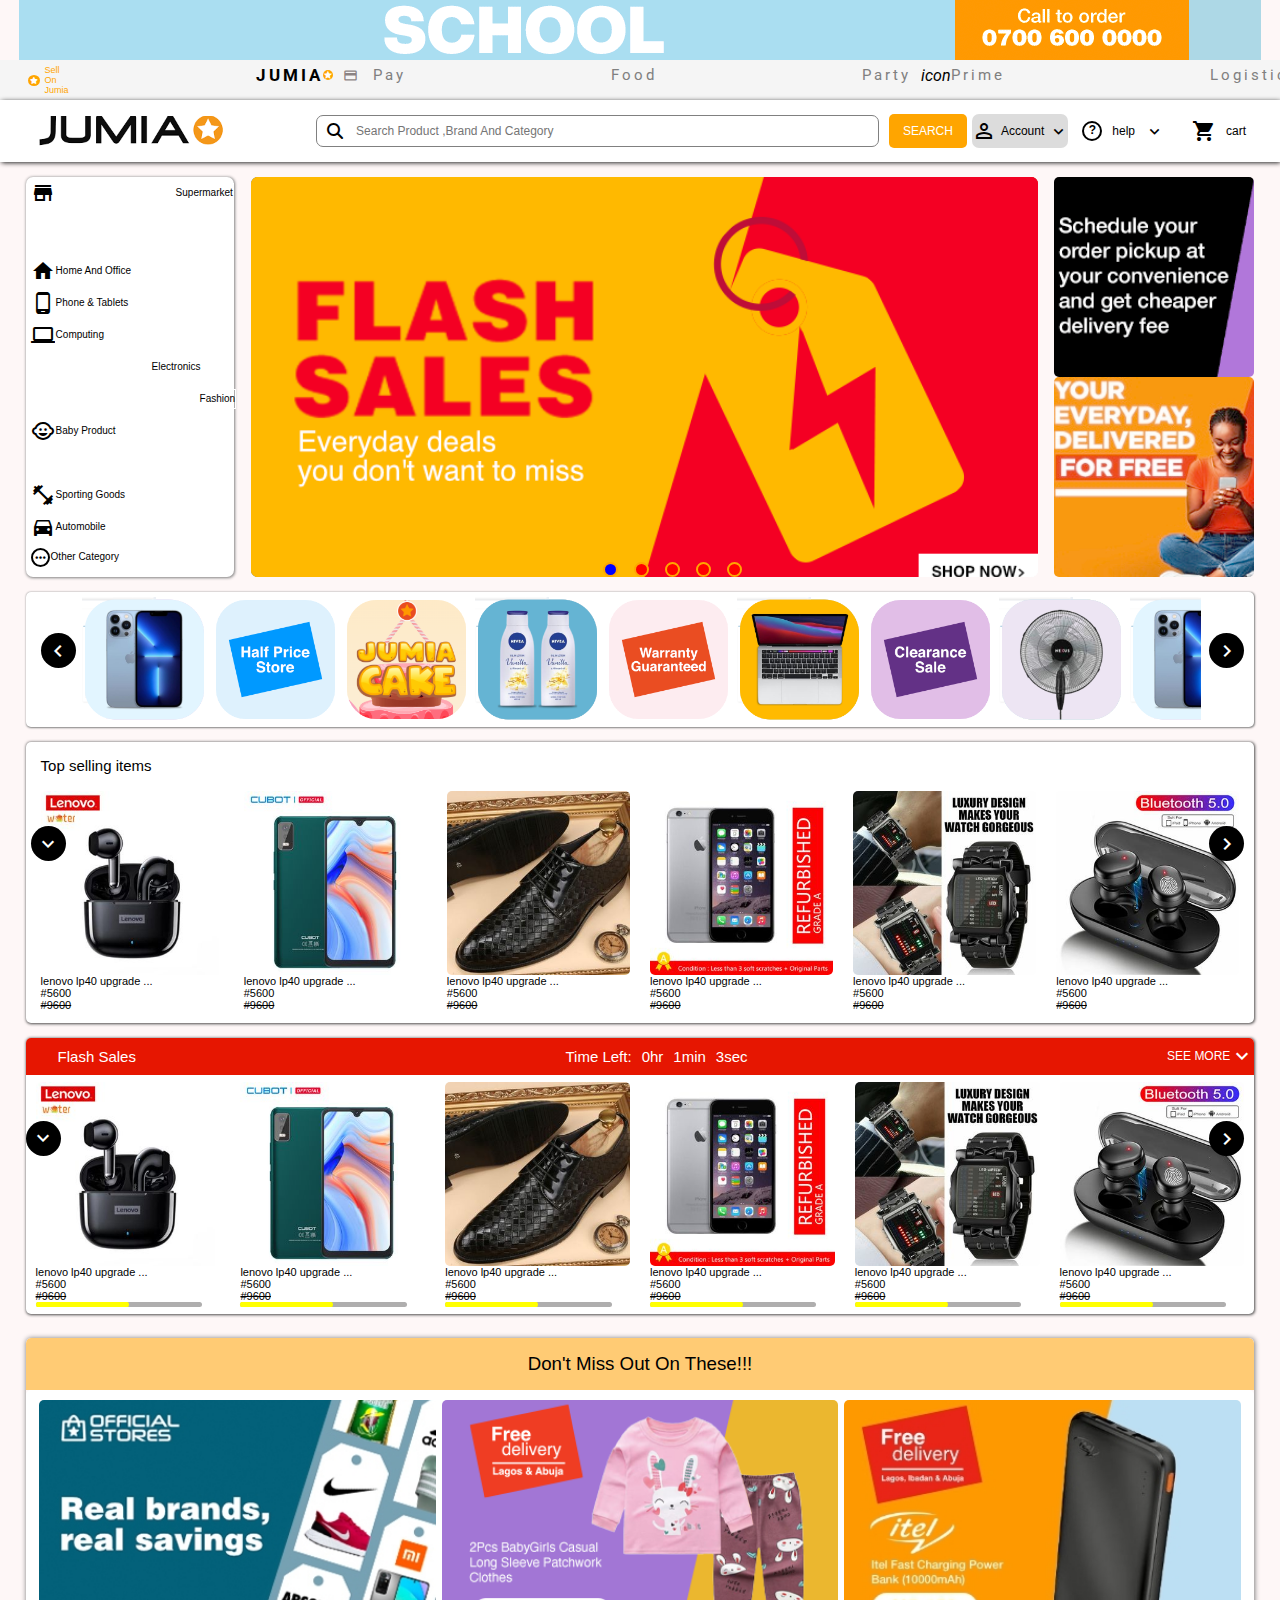
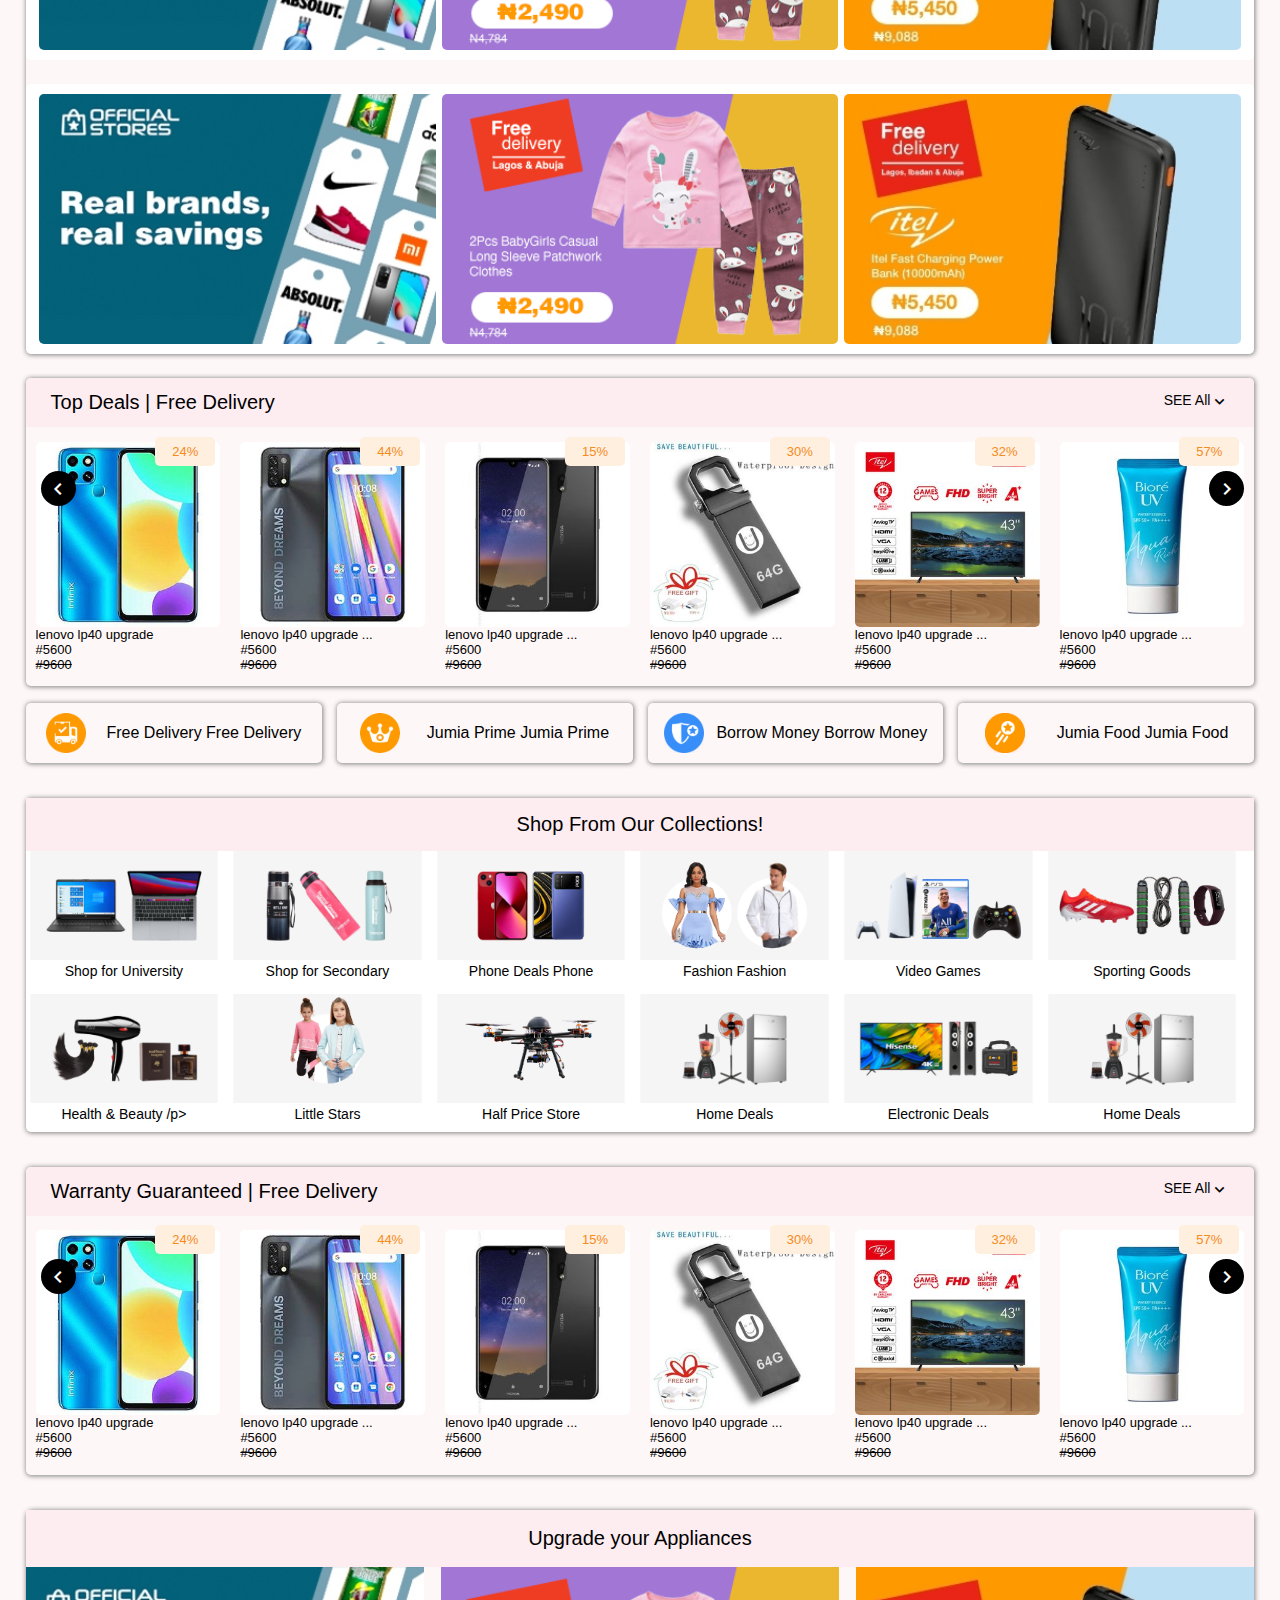
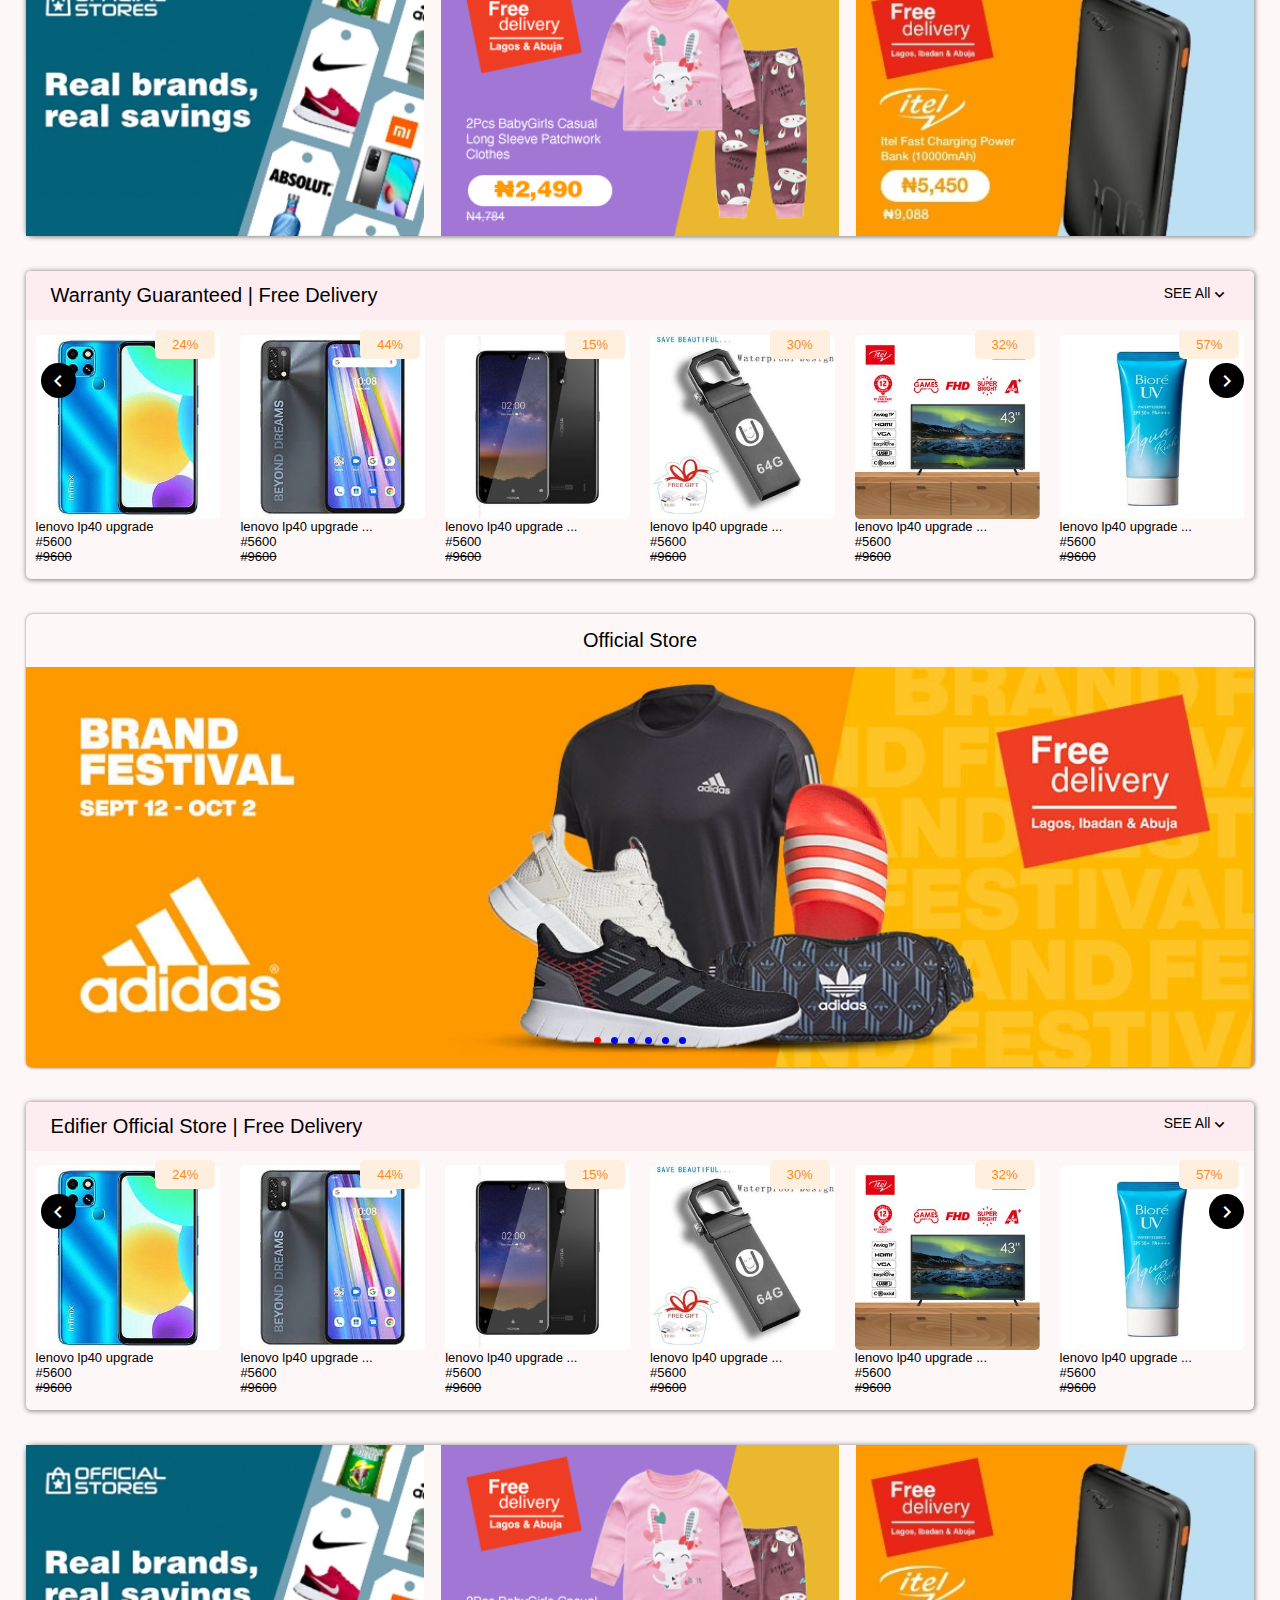
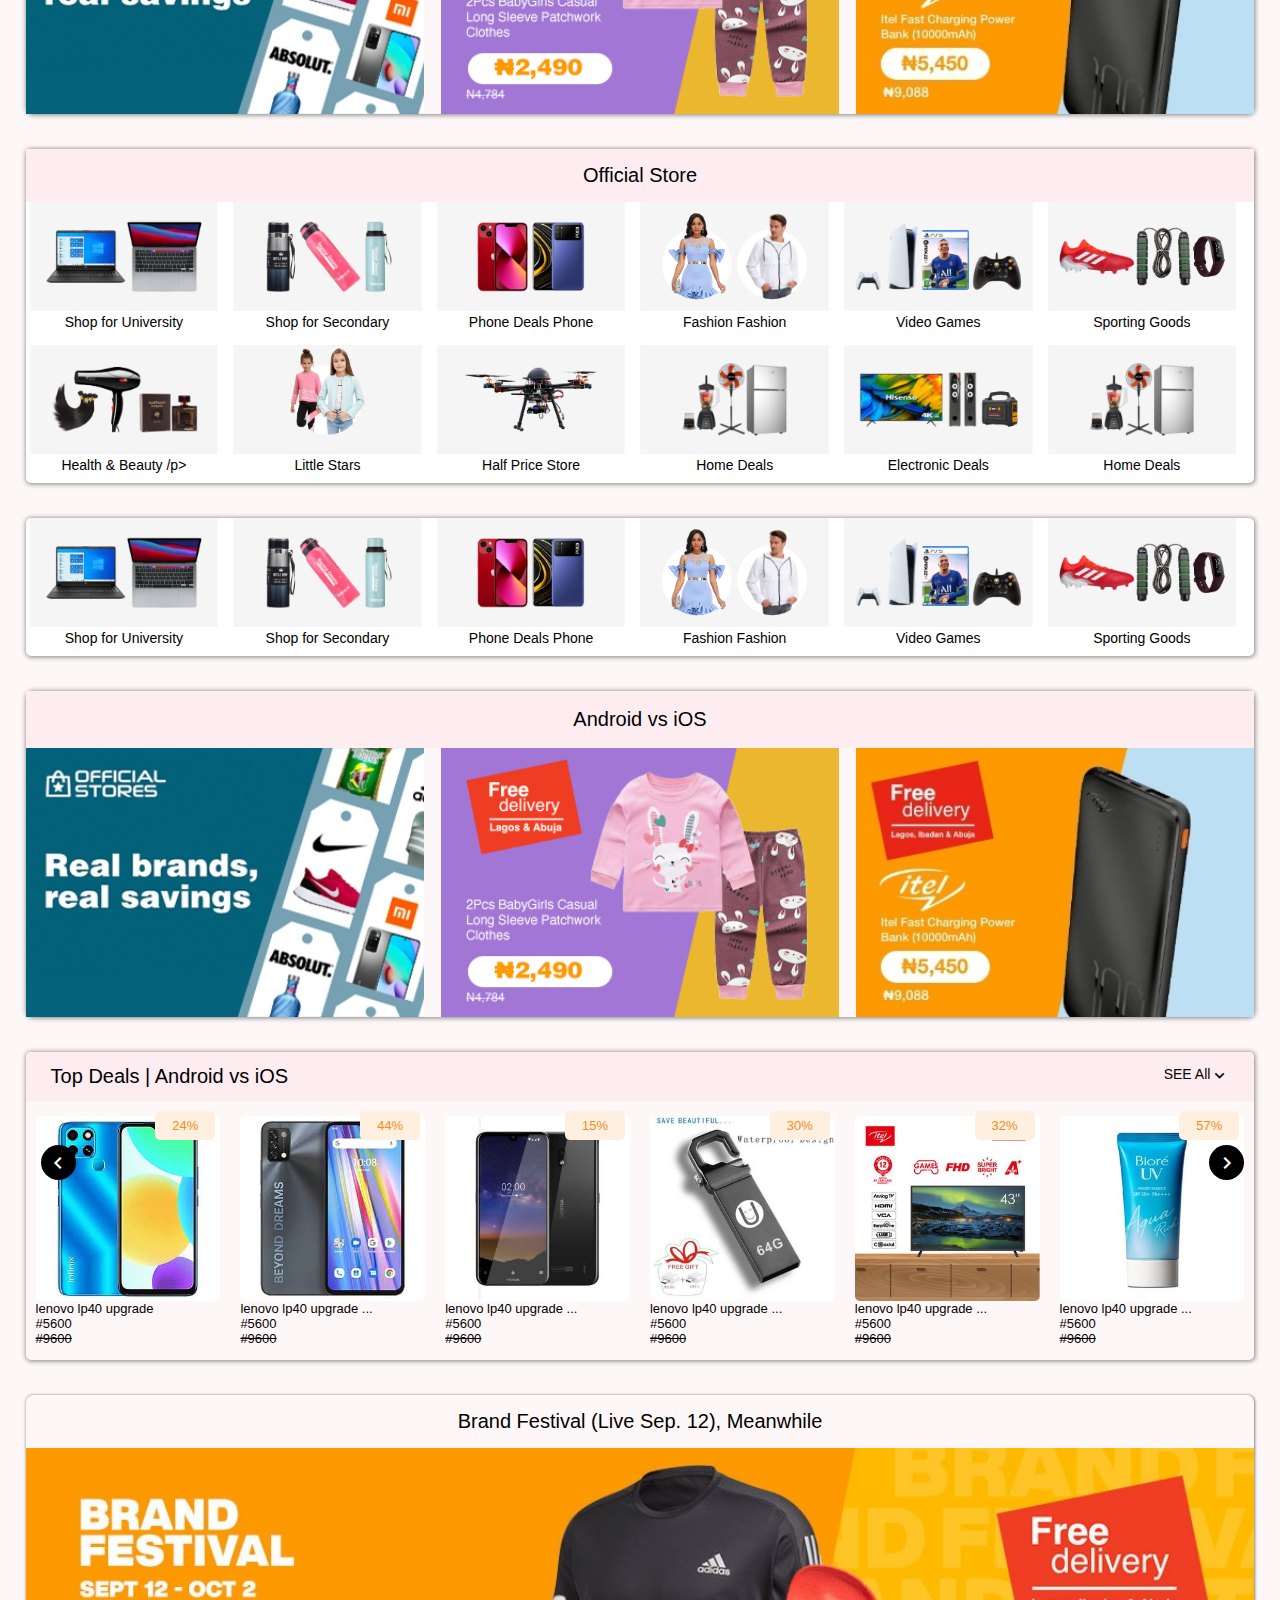
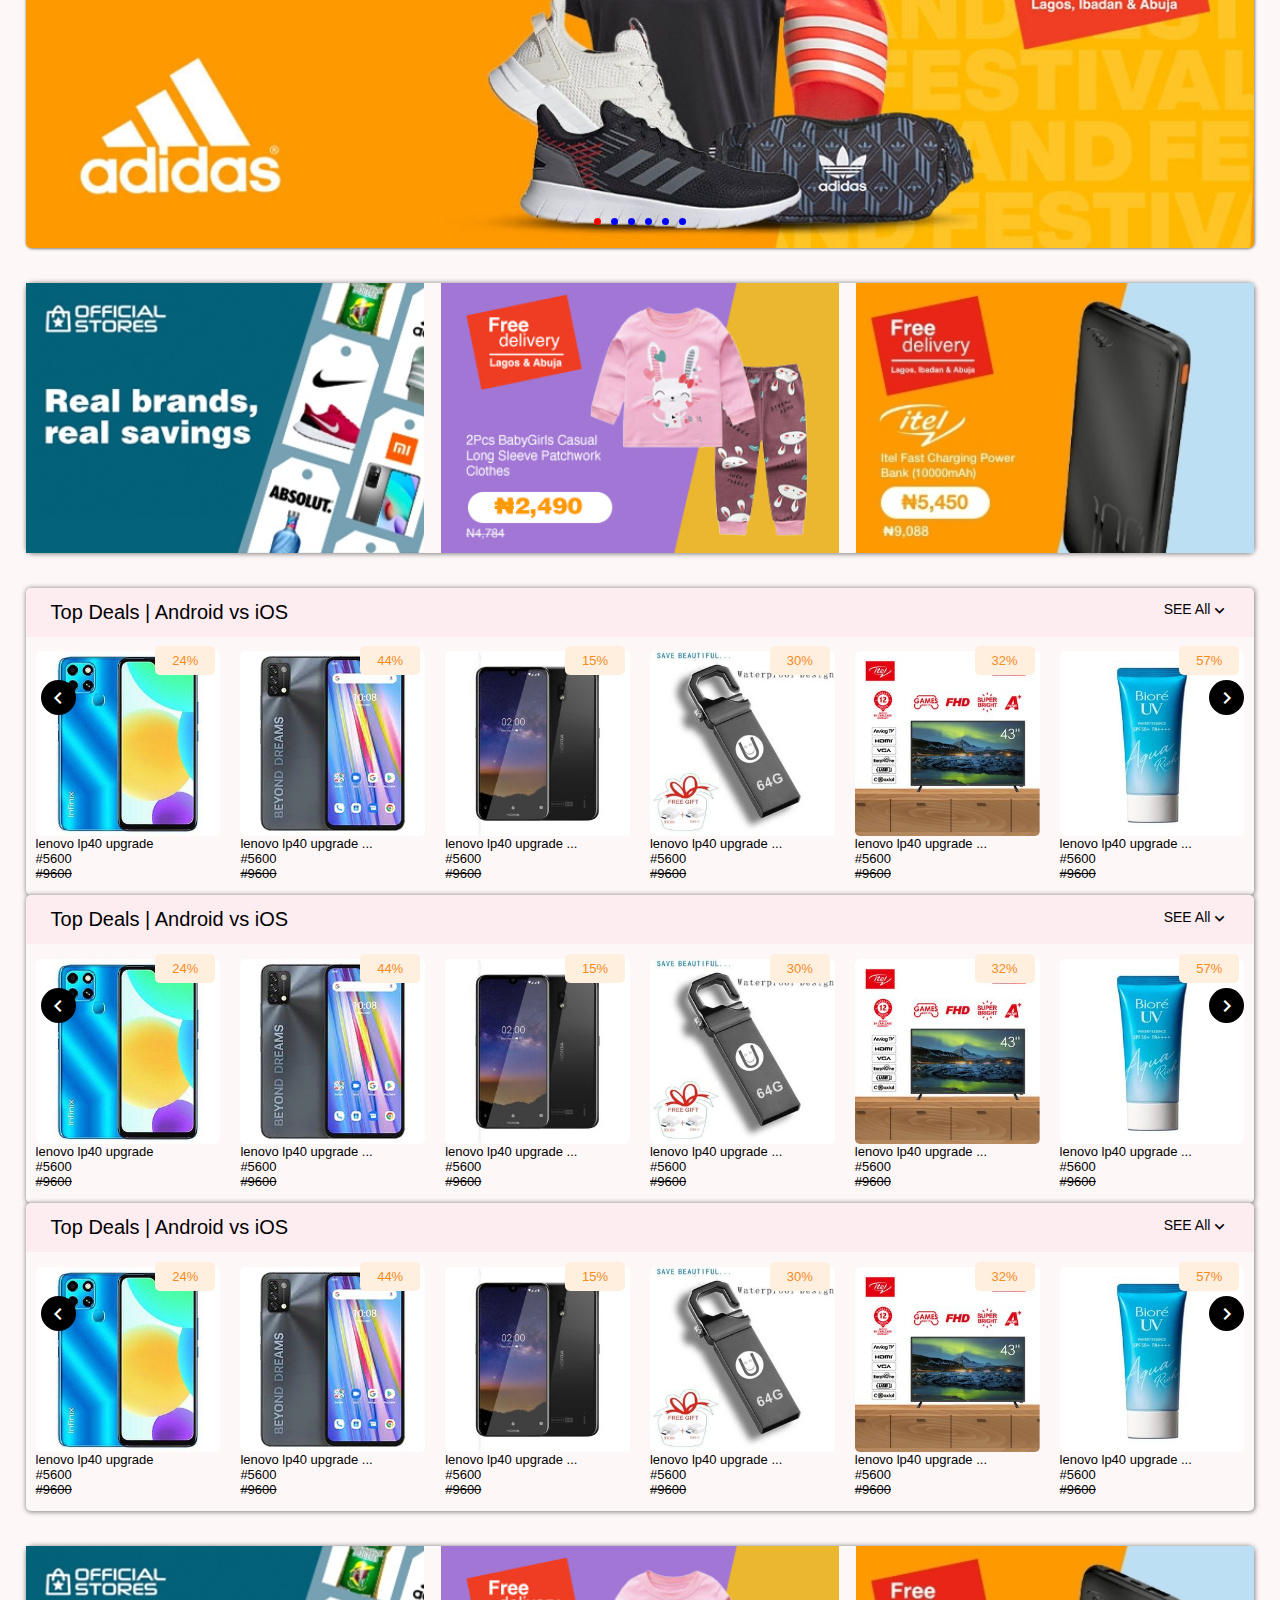
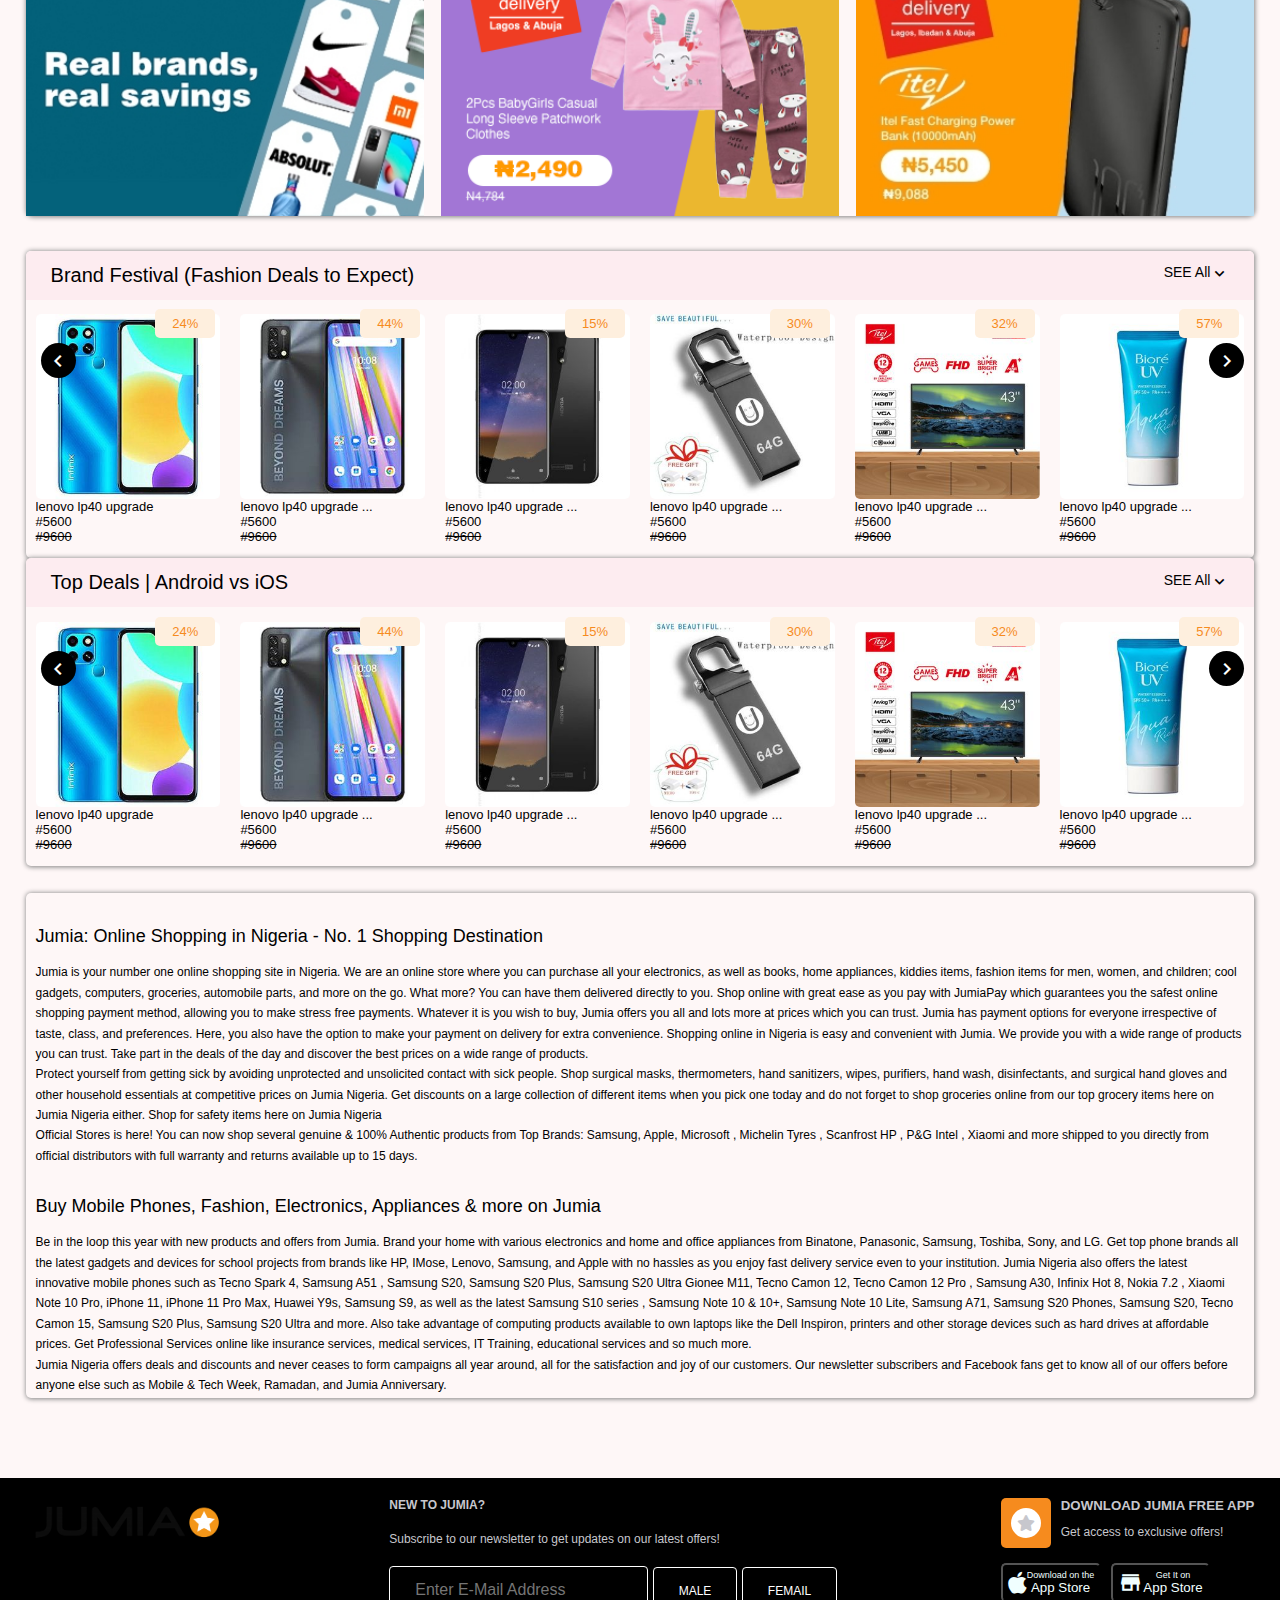
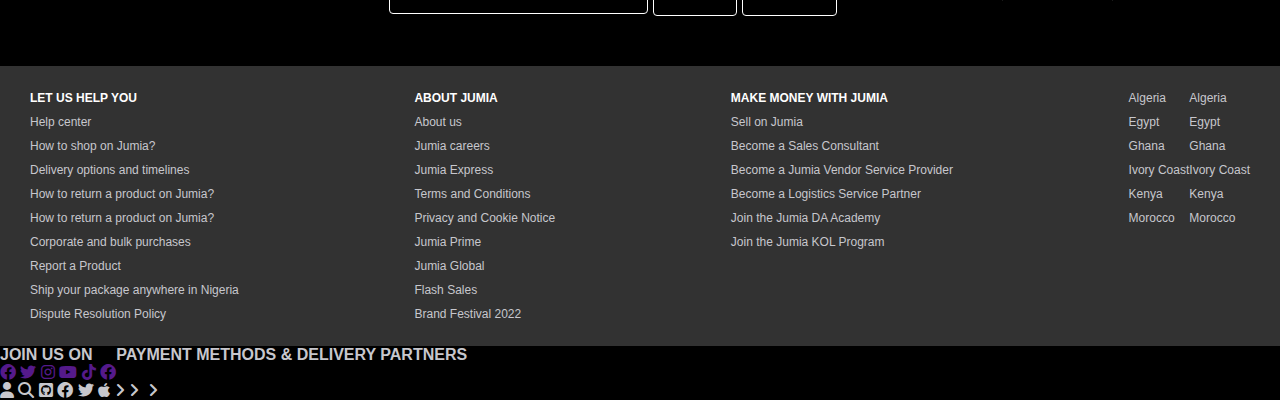
<file: code/index.html>
<!DOCTYPE html>
<html lang="en">
<head>
    <meta charset="UTF-8">
    <meta http-equiv="X-UA-Compatible" content="IE=edge">
    <meta name="viewport" content="width=device-width, initial-scale=1.0">
    <title>😁🤦‍♀️✌👏</title>
    <link rel="stylesheet" href="/code/style.css">
 
    <link href="https://fonts.googleapis.com/icon?family=Material+Icons"rel="stylesheet">
     
    <link rel="preconnect" href="https://fonts.googleapis.com">
<link rel="preconnect" href="https://fonts.gstatic.com" crossorigin>
<link href="https://fonts.googleapis.com/css2?family=Roboto:wght@100&display=swap" rel="stylesheet">

<link href="/code/css/fontawesome.css" rel="stylesheet">
<link href="/code/css/brands.css" rel="stylesheet">
<link href="/code/css/solid.css" rel="stylesheet">
     

 
</head>
<body>
    <header>
        <a href="#"   class="animate-1">
           <img style="object-fit: center;background-position:center;" src="/image/BAck-to-school-to-strip.gif" alt="">  
        </a>
            <!----nnnnnnnn-->
        <div class="animate-con">
            <div class="sell-on-jumia">
                 <span class="bg-icons">
                    <i class="fa-solid fa-star"></i>
                    
                 </span>
                 <a class="li" href="">sell on jumia</a>
                </div>
            <nav class="nav1">
                <ul class="j-ul1">
                    <li class="j-list ab ">
                         
                        <a class="ancor bld"  href="">jumia</a>
                        <span class="bg-icon"><span class="material-icons md-18">star </span></span>
                    </li>
                    <li class="j-list cd"><span class="material-icons">
                        payments
                        </span><a class="ancor" href="">Pay</a></li>
                    <li class="j-list ef"><span class="material-icons">
                        dinner_dining
                        </span> <a class="ancor" href="">Food</a></li>
                    <li class="j-list gh"><span class="material-icons">
                        brunch_dining
                        </span><a class="ancor" href="">party</a></li>
                    <li class="j-list ij"><i>icon</i><a class="ancor" href="">prime</a></li>
                    <li class="j-list kl"><span class="material-icons">
                        conveyor_belt
                        </span> <a class="ancor" href="">logistic</a></li>
                </ul>
            </nav>
            </div>
        
            <!----nnnnnnnn-->
            <div class="searc-con-container"> 
             <div class="searc-con">
                <div class="serch-j">
                    <a class="big-logo">
                        <img class="jumialogo" src="/image/kkk.png" alt="">   
                    </a>
                    <div class="input-con">
                        <i class="fa-solid fa-search"></i>
                        <input type="text"placeholder="search product ,brand and category">
                        
                    </div>
                    <button class="btn">search</button>
                  <div class="s-icon no  acti" id="click" >
                      <li class="s-icon-s"> 
                        <span class="material-icons ace"> person_outline</span>
                         <span class="acc">Account</span>
                         <span class="material-icons direction" style="font-size:19px ;">expand_more</span>
                         <ul class="f5-f" id="dropdown">
                            <button>Sign in</button>
                            <div class="tooltip">
                        <div class="ic-s">  
                             <span class="material-icons"> person_outline</span>
                             <p>my account</p>
                            </div>
                            <div class="ic-s">  
                                <span class="material-icons">favorite_border</span>
                                <p>my account</p>
                               </div>
                             <div class="ic-s">  
                                <span class="material-icons">favorite_border</span>
                                <p>my account</p>
                               </div>
                         
                            </div>
                         </ul>
                        </li>
                         
                  </div>
                  <div class="help no" id="help" >
                    <div class="help-li" >
                        <div class="mark-q">?</div>
                        <p>help</p>
                        <span class="material-icons direct" style="font-size:19px ;">expand_more</span>
                    </div>
                    <ul class="help-list" id="help-list">
                        <li>help center</li>
                        <li>place and track</li>
                        <li>help center</li>
                        <li>help center</li>
                        <li>help center</li>
                    </ul>
                </div> 
                <div class="help no">
                    <a class="help-li" href="#">
                        <span class="material-icons direct">
                            shopping_cart
                            </span>
                        <p>cart</p>
                         
                    </a>
                </div>
                </div>
             </div>
            </div><!---fffffffff-->
             <div class="slide-con-container">
             <div class="slide-con">
                <div class="options">
                    <ul>
                        <li class="pp">
                            <span class="material-icons">
                                storefront
                                </span>
                            <a href="">supermarket</a>
                            <div class="pop  pick">
                                <div class="cent">
                                    <a href="">goods</a>
                                    <a href="">goods</a>
                                    <a href="">goods</a>
                                    <a href="">goods</a>
                                    <a href="">goods</a>
                                    <a href="">goods</a>
                                    <a href="">goods</a>
                                    <a href="">goods</a>
                                    
                                </div>
                                <div class="cent">
                                    <a href="">goods</a>
                                    <a href="">goods</a>
                                    <a href="">goods</a>
                                    <a href="">goods</a>
                                    <a href="">goods</a>
                                    <a href="">goods</a>
                                    <a href="">goods</a>
                                    <a href="">goods</a>
                                </div>
                                <div class="cent">
                                    <a href="">goods</a>
                                    <a href="">goods</a>
                                    <a href="">goods</a>
                                    <a href="">goods</a>
                                    <a href="">goods</a>
                                    <a href="">goods</a>
                                    <a href="">goods</a>
                                    <a href="">goods</a>
                                    
                                </div>
                                <div class="cent">
                                    <a href="">goods</a>
                                    <a href="">goods</a>
                                    <a href="">goods</a>
                                    <a href="">goods</a>
                                    <a href="">goods</a>
                                    <a href="">goods</a>
                                    <a href="">goods</a>
                                    <a href="">goods</a>
                                    
                                </div>
                            </div>
                        </li> 
                          <li class="pp ">
                            <span class="material-icons">
                                health_and_safety
                                </span>
                            <a href="">health beauty</a>
                            <div class="pop pick">
                                <div class="cent">
                                    <a href="">goods</a>
                                    <a href="">goods</a>
                                    <a href="">goods</a>
                                    <a href="">goods</a>
                                    <a href="">goods</a>
                                    <a href="">goods</a>
                                    <a href="">goods</a>
                                    <a href="">goods</a>
                                    
                                </div>
                                <div class="cent">
                                    <a href="">goods</a>
                                    <a href="">goods</a>
                                    <a href="">goods</a>
                                    <a href="">goods</a>
                                    <a href="">goods</a>
                                    <a href="">goods</a>
                                    <a href="">goods</a>
                                    <a href="">goods</a>
                                </div>
                                <div class="cent">
                                    <a href="">goods</a>
                                    <a href="">goods</a>
                                    <a href="">goods</a>
                                    <a href="">goods</a>
                                    <a href="">goods</a>
                                    <a href="">goods</a>
                                    <a href="">goods</a>
                                    <a href="">goods</a>
                                    
                                </div>
                                <div class="cent">
                                    <a href="">goods</a>
                                    <a href="">goods</a>
                                    <a href="">goods</a>
                                    <a href="">goods</a>
                                    <a href="">goods</a>
                                    <a href="">goods</a>
                                    <a href="">goods</a>
                                    <a href="">goods</a>
                                    
                                </div>
                            </div>
                        </li>   <li class="pp">
                            <span class="material-icons">
                                home
                                </span>
                            <a href="">home and office</a>
                            <div class="pop pick">
                                <div class="cent">
                                    <a href="">goods</a>
                                    <a href="">goods</a>
                                    <a href="">goods</a>
                                    <a href="">goods</a>
                                    <a href="">goods</a>
                                    <a href="">goods</a>
                                    <a href="">goods</a>
                                    <a href="">goods</a>
                                    
                                </div>
                                <div class="cent">
                                    <a href="">goods</a>
                                    <a href="">goods</a>
                                    <a href="">goods</a>
                                    <a href="">goods</a>
                                    <a href="">goods</a>
                                    <a href="">goods</a>
                                    <a href="">goods</a>
                                    <a href="">goods</a>
                                </div>
                                <div class="cent">
                                    <a href="">goods</a>
                                    <a href="">goods</a>
                                    <a href="">goods</a>
                                    <a href="">goods</a>
                                    <a href="">goods</a>
                                    <a href="">goods</a>
                                    <a href="">goods</a>
                                    <a href="">goods</a>
                                    
                                </div>
                                <div class="cent">
                                    <a href="">goods</a>
                                    <a href="">goods</a>
                                    <a href="">goods</a>
                                    <a href="">goods</a>
                                    <a href="">goods</a>
                                    <a href="">goods</a>
                                    <a href="">goods</a>
                                    <a href="">goods</a>
                                    
                                </div>
                            </div>
                        </li>   <li class="pp">
                            <span class="material-icons">
                                phone_android
                                </span>
                            <a href="">phone & tablets</a>
                            <div class="pop pick">
                                <div class="cent">
                                    <a href="">goods</a>
                                    <a href="">goods</a>
                                    <a href="">goods</a>
                                    <a href="">goods</a>
                                    <a href="">goods</a>
                                    <a href="">goods</a>
                                    <a href="">goods</a>
                                    <a href="">goods</a>
                                    
                                </div>
                                <div class="cent">
                                    <a href="">goods</a>
                                    <a href="">goods</a>
                                    <a href="">goods</a>
                                    <a href="">goods</a>
                                    <a href="">goods</a>
                                    <a href="">goods</a>
                                    <a href="">goods</a>
                                    <a href="">goods</a>
                                </div>
                                <div class="cent">
                                    <a href="">goods</a>
                                    <a href="">goods</a>
                                    <a href="">goods</a>
                                    <a href="">goods</a>
                                    <a href="">goods</a>
                                    <a href="">goods</a>
                                    <a href="">goods</a>
                                    <a href="">goods</a>
                                    
                                </div>
                                <div class="cent">
                                    <a href="">goods</a>
                                    <a href="">goods</a>
                                    <a href="">goods</a>
                                    <a href="">goods</a>
                                    <a href="">goods</a>
                                    <a href="">goods</a>
                                    <a href="">goods</a>
                                    <a href="">goods</a>
                                    
                                </div>
                            </div>
                        </li>   <li class="pp ">
                            <span class="material-icons">
                                computer
                                </span>
                            <a href="">computing</a>
                            <div class="pop pick">
                                <div class="cent">
                                    <a href="">goods</a>
                                    <a href="">goods</a>
                                    <a href="">goods</a>
                                    <a href="">goods</a>
                                    <a href="">goods</a>
                                    <a href="">goods</a>
                                    <a href="">goods</a>
                                    <a href="">goods</a>
                                    
                                </div>
                                <div class="cent">
                                    <a href="">goods</a>
                                    <a href="">goods</a>
                                    <a href="">goods</a>
                                    <a href="">goods</a>
                                    <a href="">goods</a>
                                    <a href="">goods</a>
                                    <a href="">goods</a>
                                    <a href="">goods</a>
                                </div>
                                <div class="cent">
                                    <a href="">goods</a>
                                    <a href="">goods</a>
                                    <a href="">goods</a>
                                    <a href="">goods</a>
                                    <a href="">goods</a>
                                    <a href="">goods</a>
                                    <a href="">goods</a>
                                    <a href="">goods</a>
                                    
                                </div>
                                <div class="cent">
                                    <a href="">goods</a>
                                    <a href="">goods</a>
                                    <a href="">goods</a>
                                    <a href="">goods</a>
                                    <a href="">goods</a>
                                    <a href="">goods</a>
                                    <a href="">goods</a>
                                    <a href="">goods</a>
                                    
                                </div>
                            </div>
                        </li>   <li class=" pp">
                            <span class="material-icons">
                                cable
                                </span>
                            <a href="">electronics</a>
                            <div class="pop pick">
                                <div class="cent">
                                    <a href="">goods</a>
                                    <a href="">goods</a>
                                    <a href="">goods</a>
                                    <a href="">goods</a>
                                    <a href="">goods</a>
                                    <a href="">goods</a>
                                    <a href="">goods</a>
                                    <a href="">goods</a>
                                    
                                </div>
                                <div class="cent">
                                    <a href="">goods</a>
                                    <a href="">goods</a>
                                    <a href="">goods</a>
                                    <a href="">goods</a>
                                    <a href="">goods</a>
                                    <a href="">goods</a>
                                    <a href="">goods</a>
                                    <a href="">goods</a>
                                </div>
                                <div class="cent">
                                    <a href="">goods</a>
                                    <a href="">goods</a>
                                    <a href="">goods</a>
                                    <a href="">goods</a>
                                    <a href="">goods</a>
                                    <a href="">goods</a>
                                    <a href="">goods</a>
                                    <a href="">goods</a>
                                    
                                </div>
                                <div class="cent">
                                    <a href="">goods</a>
                                    <a href="">goods</a>
                                    <a href="">goods</a>
                                    <a href="">goods</a>
                                    <a href="">goods</a>
                                    <a href="">goods</a>
                                    <a href="">goods</a>
                                    <a href="">goods</a>
                                    
                                </div>
                            </div>
                        </li>   <li class="pp">
                            <span class="material-icons">
                                diamond
                                </span>
                            <a href="">fashion</a>
                            <div class="pop pick">
                                <div class="cent">
                                    <a href="">goods</a>
                                    <a href="">goods</a>
                                    <a href="">goods</a>
                                    <a href="">goods</a>
                                    <a href="">goods</a>
                                    <a href="">goods</a>
                                    <a href="">goods</a>
                                    <a href="">goods</a>
                                    
                                </div>
                                <div class="cent">
                                    <a href="">goods</a>
                                    <a href="">goods</a>
                                    <a href="">goods</a>
                                    <a href="">goods</a>
                                    <a href="">goods</a>
                                    <a href="">goods</a>
                                    <a href="">goods</a>
                                    <a href="">goods</a>
                                </div>
                                <div class="cent">
                                    <a href="">goods</a>
                                    <a href="">goods</a>
                                    <a href="">goods</a>
                                    <a href="">goods</a>
                                    <a href="">goods</a>
                                    <a href="">goods</a>
                                    <a href="">goods</a>
                                    <a href="">goods</a>
                                    
                                </div>
                                <div class="cent">
                                    <a href="">goods</a>
                                    <a href="">goods</a>
                                    <a href="">goods</a>
                                    <a href="">goods</a>
                                    <a href="">goods</a>
                                    <a href="">goods</a>
                                    <a href="">goods</a>
                                    <a href="">goods</a>
                                    
                                </div>
                            </div>
                        </li>   <li class="pp">
                            <span class="material-icons">
                                child_care
                                </span>
                            <a href="">baby product</a>
                            <div class="pop pick">
                                <div class="cent">
                                    <a href="">goods</a>
                                    <a href="">goods</a>
                                    <a href="">goods</a>
                                    <a href="">goods</a>
                                    <a href="">goods</a>
                                    <a href="">goods</a>
                                    <a href="">goods</a>
                                    <a href="">goods</a>
                                    
                                </div>
                                <div class="cent">
                                    <a href="">goods</a>
                                    <a href="">goods</a>
                                    <a href="">goods</a>
                                    <a href="">goods</a>
                                    <a href="">goods</a>
                                    <a href="">goods</a>
                                    <a href="">goods</a>
                                    <a href="">goods</a>
                                </div>
                                <div class="cent">
                                    <a href="">goods</a>
                                    <a href="">goods</a>
                                    <a href="">goods</a>
                                    <a href="">goods</a>
                                    <a href="">goods</a>
                                    <a href="">goods</a>
                                    <a href="">goods</a>
                                    <a href="">goods</a>
                                    
                                </div>
                                <div class="cent">
                                    <a href="">goods</a>
                                    <a href="">goods</a>
                                    <a href="">goods</a>
                                    <a href="">goods</a>
                                    <a href="">goods</a>
                                    <a href="">goods</a>
                                    <a href="">goods</a>
                                    <a href="">goods</a>
                                    
                                </div>
                            </div>
                        </li>  
                        
                        <li class="pp">
                            <span class="material-icons">
                                sports_esports
                                </span>
                            <a href="">gaming</a>
                            <div class="pop">
                                <div class="container-li"></div>
                            </div>
                        </li>   <li class="pp ">
                            <span class="material-icons">
                                fitness_center
                                </span>
                            <a href="">sporting goods</a>
                            <div class="pop pick">
                                <div class="cent">
                                    <a href="">goods</a>
                                    <a href="">goods</a>
                                    <a href="">goods</a>
                                    <a href="">goods</a>
                                    <a href="">goods</a>
                                    <a href="">goods</a>
                                    <a href="">goods</a>
                                    <a href="">goods</a>
                                    
                                </div>
                                <div class="cent">
                                    <a href="">goods</a>
                                    <a href="">goods</a>
                                    <a href="">goods</a>
                                    <a href="">goods</a>
                                    <a href="">goods</a>
                                    <a href="">goods</a>
                                    <a href="">goods</a>
                                    <a href="">goods</a>
                                </div>
                                <div class="cent">
                                    <a href="">goods</a>
                                    <a href="">goods</a>
                                    <a href="">goods</a>
                                    <a href="">goods</a>
                                    <a href="">goods</a>
                                    <a href="">goods</a>
                                    <a href="">goods</a>
                                    <a href="">goods</a>
                                    
                                </div>
                                <div class="cent">
                                    <a href="">goods</a>
                                    <a href="">goods</a>
                                    <a href="">goods</a>
                                    <a href="">goods</a>
                                    <a href="">goods</a>
                                    <a href="">goods</a>
                                    <a href="">goods</a>
                                    <a href="">goods</a>
                                    
                                </div>
                            </div>
                        </li> 
                          <li class="pp">
                            <span class="material-icons">
                                directions_car
                                </span>
                            <a href="">Automobile</a>
                            <div class="pop pick">
                                res
                            </div>
                        </li>  
                         <li class="pp">
                            <span style="border:2px solid black ;border-radius:50%;font-size: 15px;" class="material-icons">
                                more_horiz
                                </span> 
                            <a href="">other category</a>
                            <div class="pop pick">
                                res
                            </div>
                        </li>  
                    </ul>                                           
                </div>
                <div class="carosel-con">
                    <div class="carosel-img-con"><img class="im" src="/image/SLIDER.jpg" alt=""></div>
                    <div class="carosel-img-con"><img class="im" src="/image/Oraimo.jpg" alt=""></div>
                    <div class="carosel-img-con"><img class="im" src="/image/Slider_DISCOVER.jpg" alt=""></div>
                    <div class="carosel-img-con"><img class="im" src="/image/Slider_copy.jpg" alt=""></div>
                    <div class="carosel-img-con"><img class="im" src="/image/slider2 - Copy.png" alt=""></div>
                    <div class="carosel-img-con"><img class="im" src="/image/slider2.png" alt=""></div>
            
                </div>
                <div class="dots-con">
                    <div class="dot dotmove "></div>
                    <div class="dot"></div>
                    <div class="dot"></div> 
                    <div class="dot"></div> 
                    <div class="dot"></div> 
                     
                </div> 
                <div class="carosel-btn-con">
                    <div class="carosel-btn" id="prev">
                        <span class="material-icons ">expand_more</span> 
                    </div>
                </div>
                <div class="carosel-btn-cons">
                    <div class="carosel-btn" id="next">
                        <span class="material-icons  " id="right">expand_more</span> 
                    </div>
                </div>
                <div class="gif-con">
                   <img src="/svg/pick.gif" alt="">
                     <img src="/image/picf.jpg" alt=""> 
                </div> 
             </div>
            </div>
    </header>
    <main class="main">
        <div class="image-caroselcon-pro"> 
            <div class="carosel-boton" id="nexts">
                <span class="material-icons ">expand_more</span> 
            </div>  
             <div class="carosel-boton" id="prevs">
                <span class="material-icons ">expand_more</span> 
            </div>  
        <div class= "image-caroselcon"> 
        <div class="image-carosel1">
             
            <div class="row1-con">
                <div class="imig"><img src="/image/phones.png" alt=""></div>
                <div class="imig"><img src="/image/halfprice-store.png" alt=""></div>
                <div class="imig"><img src="/image/jumia-cake.png" alt=""></div>
                <div class="imig"><img src="/image/health-beauty.png" alt=""></div>
                <div class="imig"><img src="/image/warranty-guaranteed.png" alt=""></div>
                <div class="imig"><img src="/image/computing_.png" alt=""></div>
                <div class="imig"><img src="/image/clearance-sale.png" alt=""></div>
                <div class="imig"><img src="/image/fan.png" alt=""></div>
            </div>
            <div class="row1-con">
                <div class="imig"><img src="/image/phones.png" alt=""></div>
                <div class="imig"><img src="/image/halfprice-store.png" alt=""></div>
                <div class="imig"><img src="/image/jumia-cake.png" alt=""></div>
                <div class="imig"><img src="/image/health-beauty.png" alt=""></div>
                <div class="imig"><img src="/image/warranty-guaranteed.png" alt=""></div>
                <div class="imig"><img src="/image/computing_.png" alt=""></div>
                <div class="imig"><img src="/image/clearance-sale.png" alt=""></div>
                <div class="imig"><img src="/image/fan.png" alt=""></div>
            </div>
           
        </div>
    </div>
</div>

<!--- secnd carose-->
<div class="image-caroselcon-pros"> 
    <h2>Top selling items</h2>
    <div class="carosel-boton" id="nextitem">
        <span class="material-icons ">expand_more</span> 
    </div>  
     <div class="carosel-boton" id="previous">
        <span class="material-icons ">expand_more</span> 
    </div>  
<div class= "image-caroselcons2"> 
<div  class="image-carosel2">
     
    <div  style="display:flex;"  class="row2-con">
        <div class="imig">
            <img src="/image/1.jpg" alt="">
            <p>lenovo lp40 upgrade ...</p>
            <p>#5600</p>
            <p>#9600</p>
        </div>
        <div class="imig">
            <img src="/image/2.jpg" alt="">  
             <p>lenovo lp40 upgrade ...</p>
            <p>#5600</p>
            <p>#9600</p>
        </div>
        <div class="imig">
            <img src="/image/3.jpg" alt="">  
             <p>lenovo lp40 upgrade ...</p>
            <p>#5600</p>
            <p>#9600</p>
        </div>
        <div class="imig">
            <img src="/image/4.jpg" alt="">
            <p>lenovo lp40 upgrade ...</p>
            <p>#5600</p>
            <p>#9600</p>
        </div>
        <div class="imig">
            <img src="/image/5.jpg" alt="">
            <p>lenovo lp40 upgrade ...</p>
            <p>#5600</p>
            <p>#9600</p>
        </div>
        <div class="imig"><img src="/image/6.jpg" alt=""><p>lenovo lp40 upgrade ...</p>
            <p>#5600</p>
            <p>#9600</p></div>
        
    </div>
    <div style="display:flex;"  class="row2-con">
        <div class="imig"><img src="/image/phones.png" alt=""><p>lenovo lp40 upgrade ...</p>
            <p>#5600</p>
            <p>#9600</p></div>
        <div class="imig"><img src="/image/halfprice-store.png" alt=""><p>lenovo lp40 upgrade ...</p>
            <p>#5600</p>
            <p>#9600</p></div>
        <div class="imig"><img src="/image/jumia-cake.png" alt=""><p>lenovo lp40 upgrade ...</p>
            <p>#5600</p>
            <p>#9600</p></div>
        <div class="imig"><img src="/image/health-beauty.png" alt=""><p>lenovo lp40 upgrade ...</p>
            <p>#5600</p>
            <p>#9600</p></div>
        <div class="imig"><img src="/image/warranty-guaranteed.png" alt=""><p>lenovo lp40 upgrade ...</p>
            <p>#5600</p>
            <p>#9600</p></div>
        <div class="imig"><img src="/image/computing_.png" alt=""><p>lenovo lp40 upgrade ...</p>
            <p>#5600</p>
            <p>#9600</p></div>
        
    </div>
   
</div>
</div>
</div>





<!--carosel 3-->
<div style="padding:0 ;" class="image-caroselcon-pros"> 
    <div class="flash-con">
        <h2 class="flash-sale"> flash sales</h2>
        <div class="duration">
            <h3>Time Left:</h3>
            <h3 id="hour">00h:</h3>
            <h3 id="minute">00m :</h3>
            <h3 id="second" >00s</h3>
        </div>
        <div style="display:flex ;align-items:center; " class="see-more">
            <a style="color: #fff;font-size: 12px; text-transform: uppercase;" href="">see more</a>
            <span class="material-icons ">expand_more</span> 

        </div>
    </div> 
    <div class="carosel-boton" id="nextitemon">
        <span class="material-icons ">expand_more</span> 
    </div>  
     <div class="carosel-boton" id="previouson">
        <span class="material-icons ">expand_more</span> 
    </div>  
<div class= "image-caroselcons2"> 
     
<div   class="image-caroselon" id="image-caro">
     
    <div  style="display:flex;"  class="row2-con">
        <div class="imig">
            <img src="/image/1.jpg" alt="">
            <p>lenovo lp40 upgrade ...</p>
            <p>#5600</p>
            <p>#9600</p>
           <span class="item-left"></span>

        </div>
        <div class="imig">
            <img src="/image/2.jpg" alt="">  
             <p>lenovo lp40 upgrade ...</p>
            <p>#5600</p>
           <p>#9600</p>
           <span class="item-left"></span>
        </div>
        <div class="imig">
            <img src="/image/3.jpg" alt="">  
             <p>lenovo lp40 upgrade ...</p>
            <p>#5600</p>
            <p>#9600</p>
            <span class="item-left"></span>
        </div>
        <div class="imig">
            <img src="/image/4.jpg" alt="">
            <p>lenovo lp40 upgrade ...</p>
            <p>#5600</p>
            <p>#9600</p>
            <span class="item-left"></span>
        </div>
        <div class="imig">
            <img src="/image/5.jpg" alt="">
            <p>lenovo lp40 upgrade ...</p>
            <p>#5600</p>
            <p>#9600</p>
            <span class="item-left"></span>
        </div>
        <div class="imig"><img src="/image/6.jpg" alt=""><p>lenovo lp40 upgrade ...</p>
            <p>#5600</p>
            <p>#9600</p>
            <span class="item-left"></span></div>
    </div>
    <div style="display:flex;"  class="row2-con">
        <div class="imig"><img src="/image/phones.png" alt="">
            <p>lenovo lp40 upgrade ...</p>
            <p>#5600</p>
            <p>#9600</p> 
             <span class="item-left"></span>
            </div>
        <div class="imig"><img src="/image/halfprice-store.png" alt=""><p>lenovo lp40 upgrade ...</p>
            <p>#5600</p>
            <p>#9600</p>  <span class="item-left"></span>
        </div>
        <div class="imig"><img src="/image/jumia-cake.png" alt=""><p>lenovo lp40 upgrade ...</p>
            <p>#5600</p>
            <p>#9600</p>  <span class="item-left"></span></div>
        <div class="imig"><img src="/image/health-beauty.png" alt=""><p>lenovo lp40 upgrade ...</p>
            <p>#5600</p>
           
           <p>#9600</p>
           <span class="item-left"></span>
        </div>
        <div class="imig"><img src="/image/warranty-guaranteed.png" alt=""><p>lenovo lp40 upgrade ...</p>
            <p>#5600</p>
            <p>#9600</p>
           <span class="item-left"></span>

        </div>
        <div class="imig"><img src="/image/computing_.png" alt=""><p>lenovo lp40 upgrade ...</p>
            <p>#5600</p>
            <p>#9600</p> <span class="item-left">iuuu</span>
        </div>
           
    </div>
   
</div>
</div>
</div>
 



<!---yyyyy-->
<div class="image-caro1"> 
<h3>Don't Miss Out On These!!!</h3> 
<div class= "image-caro1-child"> 
<div class="image-carosel1-caro1">
     
    <div class="rows-conect">
        <div class="imig"><img src="/image/378x252.jpg" alt=""></div>
        <div class="imig"><img src="/image/Desktop_-378.png" alt=""></div>
        <div class="imig"><img src="/image/Desktop_37.jpg" alt=""></div>
         
         
    </div>
     
    <div class="rows-conect">
        <div class="imig"><img src="/image/378x252.jpg" alt=""></div>
        <div class="imig"><img src="/image/Desktop_-378.png" alt=""></div>
        <div class="imig"><img src="/image/Desktop_37.jpg" alt=""></div>
         
         
    </div>
</div>
</div>
</div>

<!----top deal carosel-->
<div class= "image-caroselcons-ff"> 
    <div class="carosel-boton" id="nextitemon">
        <span class="material-icons ">expand_more</span> 
    </div>  
     <div class="carosel-boton" id="previouson">
        <span class="material-icons ">expand_more</span> 
    </div> 
    <div class="tp-deal">
        <h3>Top Deals | Free Delivery</h3>
        <p>SEE All   <span> <span class="material-icons direct" style="font-size:19px ;">expand_more</span></span></p>
    </div>
    <div   class="image-caroselon" id="image-caro">
         
        <div  style="display:flex;"  class="row2-con">
            <div class="imig">
                <img src="/image/phn2.jpg" alt="">
                <span class="texti">lenovo lp40 upgrade</span>
                <p>#5600</p>
                <p>#9600</p>
               <span class="item-num">24%</span>
    
            </div>
            <div class="imig">
                <img src="/image/phn3.jpg" alt="">  
                 <p>lenovo lp40 upgrade ...</p>
                <p>#5600</p>
               <p>#9600</p>
               <span class="item-num">44%</span>
            </div>
            <div class="imig">
                <img src="/image/phone1.jpg" alt="">  
                 <p>lenovo lp40 upgrade ...</p>
                <p>#5600</p>
                <p>#9600</p>
                <span class="item-num">15%</span>
            </div>
            <div class="imig">
                <img src="/image/flashdrive.jpg" alt="">
                <p>lenovo lp40 upgrade ...</p>
                <p>#5600</p>
                <p>#9600</p>
                <span class="item-num">30%</span>
            </div>
            <div class="imig">
                <img src="/image/variety.jpg" alt="">
                <p>lenovo lp40 upgrade ...</p>
                <p>#5600</p>
                <p>#9600</p>
                <span class="item-num">32%</span>
            </div>
            <div class="imig"><img src="/image/tubecreame.jpg" alt=""><p>lenovo lp40 upgrade ...</p>
                <p>#5600</p>
                <p>#9600</p>
                <span class="item-num">57%</span></div>
        </div>
        <div style="display:flex;"  class="row2-con">
            <div class="imig">
                <img src="/image/phones.png" alt="">
                <p>lenovo lp40 upgrade ...</p>
                <p>#5600</p>
                <p>#9600</p> 
                 <span class="item-num"></span>
                </div>
            <div class="imig"><img src="/image/powerbank.jpg" alt=""><p>lenovo lp40 upgrade ...</p>
                <p>#5600</p>
                <p>#9600</p>  <span class="item-num"></span>
            </div>
            <div class="imig"><img src="/image/phn4.jpg" alt=""><p>lenovo lp40 upgrade ...</p>
                <p>#5600</p>
                <p>#9600</p>  <span class="item-num"></span></div>
            <div class="imig"><img src="/image/mp3radio.jpg" alt=""><p>lenovo lp40 upgrade ...</p>
                <p>#5600</p>
               
               <p>#9600</p>
               <span class="item-num"></span>
            </div>
            <div class="imig"><img src="/image/iroon.jpg" alt=""><p>lenovo lp40 upgrade jhjhhugggyy</p>
                <p>#5600</p>
                <p>#9600</p>
               <span class="item-num"></span>
    
            </div>
            <div class="imig"><img src="/image/infinix.jpg" alt=""><p>lenovo lp40 upgrade ...</p>
                <p>#5600</p>
                <p>#9600</p> <span class="item-num">iuuu</span>
            </div>
               
        </div>
       
    </div>
    </div>
    <!----rrrreaea-->
 <div class="fs-plank-con">
    <div class="fs-plank"><img src="/image/free-delivery.png" alt=""><p>Free Delivery Free Delivery</p></div>
    <div class="fs-plank"><img src="/image/jumia-prime_v3.png" alt=""><p>Jumia Prime Jumia Prime</p></div>
    <div class="fs-plank"><img src="/image/jumia-pay.png" alt=""><p>Borrow Money Borrow Money</p></div>
    <div class="fs-plank"><img src="/image/jumia-food.png" alt=""><p>Jumia Food Jumia Food</p></div>
 </div>
   <!---Shop From Our Collections!--->
   <div class="collection-con">
    <h3>Shop From Our Collections!</h3>
    <div class="collection-con-child-cn">
        <div class="Collection"><img src="/image/1-laptops.png" alt=""><p>Shop for University </p></div>
        <div class="Collection"><img src="/image/2-water-bottles.png" alt=""><p>Shop for Secondary</p></div>
        <div class="Collection"><img src="/image/phone-deal.png" alt=""><p>Phone Deals Phone</p></div>
        <div class="Collection"><img src="/image/detty-december.png" alt=""><p>Fashion Fashion</p></div>
        <div class="Collection"><img src="/image/gaming.png" alt=""><p>Video Games </p></div>
        <div class="Collection"><img src="/image/staying-fit.png" alt=""><p>Sporting Goods </p></div>
        <div class="Collection"><img src="/image/health-beauty-deals.png" alt=""><p>Health & Beauty /p></div>
        <div class="Collection"><img src="/image/girls-clothing_260.png" alt=""><p>Little Stars </p></div>
        <div class="Collection"><img src="/image/drones_.png" alt=""><p>Half Price Store </p></div>
        <div class="Collection"><img src="/image/home-appliances.png" alt=""><p>Home Deals  </p></div>
        <div class="Collection"><img src="/image/electronics_.png" alt=""><p>Electronic Deals </p></div>
        <div class="Collection"><img src="/image/home-appliances.png" alt=""><p>Home Deals  </p></div>

    </div>
   </div>
<!---ggggggggg-->
   <div class= "image-caroselcons-ff"> 
    <div class="carosel-boton" id="nextitemon">
        <span class="material-icons ">expand_more</span> 
    </div>  
     <div class="carosel-boton" id="previouson">
        <span class="material-icons ">expand_more</span> 
    </div> 
    <div class="tp-deal">
        <h3>Warranty Guaranteed | Free Delivery</h3>
        <p>SEE All   <span> <span class="material-icons direct" style="font-size:19px ;">expand_more</span></span></p>
    </div>
    <div   class="image-caroselon" id="image-caro">
         
        <div  style="display:flex;"  class="row2-con">
            <div class="imig">
                <img src="/image/phn2.jpg" alt="">
                <span class="texti">lenovo lp40 upgrade</span>
                <p>#5600</p>
                <p>#9600</p>
               <span class="item-num">24%</span>
    
            </div>
            <div class="imig">
                <img src="/image/phn3.jpg" alt="">  
                 <p>lenovo lp40 upgrade ...</p>
                <p>#5600</p>
               <p>#9600</p>
               <span class="item-num">44%</span>
            </div>
            <div class="imig">
                <img src="/image/phone1.jpg" alt="">  
                 <p>lenovo lp40 upgrade ...</p>
                <p>#5600</p>
                <p>#9600</p>
                <span class="item-num">15%</span>
            </div>
            <div class="imig">
                <img src="/image/flashdrive.jpg" alt="">
                <p>lenovo lp40 upgrade ...</p>
                <p>#5600</p>
                <p>#9600</p>
                <span class="item-num">30%</span>
            </div>
            <div class="imig">
                <img src="/image/variety.jpg" alt="">
                <p>lenovo lp40 upgrade ...</p>
                <p>#5600</p>
                <p>#9600</p>
                <span class="item-num">32%</span>
            </div>
            <div class="imig"><img src="/image/tubecreame.jpg" alt=""><p>lenovo lp40 upgrade ...</p>
                <p>#5600</p>
                <p>#9600</p>
                <span class="item-num">57%</span></div>
        </div>
        <div style="display:flex;"  class="row2-con">
            <div class="imig">
                <img src="/image/phones.png" alt="">
                <p>lenovo lp40 upgrade ...</p>
                <p>#5600</p>
                <p>#9600</p> 
                 <span class="item-num"></span>
                </div>
            <div class="imig"><img src="/image/powerbank.jpg" alt=""><p>lenovo lp40 upgrade ...</p>
                <p>#5600</p>
                <p>#9600</p>  <span class="item-num"></span>
            </div>
            <div class="imig"><img src="/image/phn4.jpg" alt=""><p>lenovo lp40 upgrade ...</p>
                <p>#5600</p>
                <p>#9600</p>  <span class="item-num"></span></div>
            <div class="imig"><img src="/image/mp3radio.jpg" alt=""><p>lenovo lp40 upgrade ...</p>
                <p>#5600</p>
               
               <p>#9600</p>
               <span class="item-num"></span>
            </div>
            <div class="imig"><img src="/image/iroon.jpg" alt=""><p>lenovo lp40 upgrade jhjhhugggyy</p>
                <p>#5600</p>
                <p>#9600</p>
               <span class="item-num"></span>
    
            </div>
            <div class="imig"><img src="/image/infinix.jpg" alt=""><p>lenovo lp40 upgrade ...</p>
                <p>#5600</p>
                <p>#9600</p> <span class="item-num">iuuu</span>
            </div>
               
        </div>
       
    </div>
    </div>


    <!---Upgrade your Appliances-->
    <div class="rows-upgrade-Appliances">
        <h3>Upgrade your Appliances</h3>
        <div class="rows-upgrade">
        <div class="upgrade"><img src="/image/378x252.jpg" alt=""></div>
        <div class="upgrade"><img src="/image/Desktop_-378.png" alt=""></div>
        <div class="upgrade"><img src="/image/Desktop_37.jpg" alt=""></div>
         
         </div>
    </div>

    <!--Top Deals | Upgrade your Appliances--->
    <div class= "image-caroselcons-ff"> 
        <div class="carosel-boton" id="nextitemon">
            <span class="material-icons ">expand_more</span> 
        </div>  
         <div class="carosel-boton" id="previouson">
            <span class="material-icons ">expand_more</span> 
        </div> 
        <div class="tp-deal">
            <h3>Warranty Guaranteed | Free Delivery</h3>
            <p>SEE All   <span> <span class="material-icons direct" style="font-size:19px ;">expand_more</span></span></p>
        </div>
        <div   class="image-caroselon" id="image-caro">
             
            <div  style="display:flex;"  class="row2-con">
                <div class="imig">
                    <img src="/image/phn2.jpg" alt="">
                    <span class="texti">lenovo lp40 upgrade</span>
                    <p>#5600</p>
                    <p>#9600</p>
                   <span class="item-num">24%</span>
        
                </div>
                <div class="imig">
                    <img src="/image/phn3.jpg" alt="">  
                     <p>lenovo lp40 upgrade ...</p>
                    <p>#5600</p>
                   <p>#9600</p>
                   <span class="item-num">44%</span>
                </div>
                <div class="imig">
                    <img src="/image/phone1.jpg" alt="">  
                     <p>lenovo lp40 upgrade ...</p>
                    <p>#5600</p>
                    <p>#9600</p>
                    <span class="item-num">15%</span>
                </div>
                <div class="imig">
                    <img src="/image/flashdrive.jpg" alt="">
                    <p>lenovo lp40 upgrade ...</p>
                    <p>#5600</p>
                    <p>#9600</p>
                    <span class="item-num">30%</span>
                </div>
                <div class="imig">
                    <img src="/image/variety.jpg" alt="">
                    <p>lenovo lp40 upgrade ...</p>
                    <p>#5600</p>
                    <p>#9600</p>
                    <span class="item-num">32%</span>
                </div>
                <div class="imig"><img src="/image/tubecreame.jpg" alt=""><p>lenovo lp40 upgrade ...</p>
                    <p>#5600</p>
                    <p>#9600</p>
                    <span class="item-num">57%</span></div>
            </div>
            <div style="display:flex;"  class="row2-con">
                <div class="imig">
                    <img src="/image/phones.png" alt="">
                    <p>lenovo lp40 upgrade ...</p>
                    <p>#5600</p>
                    <p>#9600</p> 
                     <span class="item-num"></span>
                    </div>
                <div class="imig"><img src="/image/powerbank.jpg" alt=""><p>lenovo lp40 upgrade ...</p>
                    <p>#5600</p>
                    <p>#9600</p>  <span class="item-num"></span>
                </div>
                <div class="imig"><img src="/image/phn4.jpg" alt=""><p>lenovo lp40 upgrade ...</p>
                    <p>#5600</p>
                    <p>#9600</p>  <span class="item-num"></span></div>
                <div class="imig"><img src="/image/mp3radio.jpg" alt=""><p>lenovo lp40 upgrade ...</p>
                    <p>#5600</p>
                   
                   <p>#9600</p>
                   <span class="item-num"></span>
                </div>
                <div class="imig"><img src="/image/iroon.jpg" alt=""><p>lenovo lp40 upgrade jhjhhugggyy</p>
                    <p>#5600</p>
                    <p>#9600</p>
                   <span class="item-num"></span>
        
                </div>
                <div class="imig"><img src="/image/infinix.jpg" alt=""><p>lenovo lp40 upgrade ...</p>
                    <p>#5600</p>
                    <p>#9600</p> <span class="item-num">iuuu</span>
                </div>
                   
            </div>
           
        </div>
        </div>

        <!--Official Store-->
        <div class="Official-Store-con">
            <div class="Official-dot-con"> 
           <span class="Official-dot current"></span>
           <span class="Official-dot"></span>
           <span class="Official-dot"></span>
           <span class="Official-dot"></span>
           <span class="Official-dot"></span>
           <span class="Official-dot"></span>
            </div>
            <div class="Official-Store">
                <h3>Official Store</h3>
                <div class="Official-Store-img">
                    <img src="/image/S-MLP.jpg" alt="">
                    
                </div>
            </div>
        </div>


        <!--Official Store-->

        <div class= "image-caroselcons-ff"> 
            <div class="carosel-boton" id="nextitemon">
                <span class="material-icons ">expand_more</span> 
            </div>  
             <div class="carosel-boton" id="previouson">
                <span class="material-icons ">expand_more</span> 
            </div> 
            <div class="tp-deal">
                <h3>Edifier Official Store | Free Delivery</h3>
                <p>SEE All   <span> <span class="material-icons direct" style="font-size:19px ;">expand_more</span></span></p>
            </div>
            <div   class="image-caroselon" id="image-caro">
                 
                <div  style="display:flex;"  class="row2-con">
                    <div class="imig">
                        <img src="/image/phn2.jpg" alt="">
                        <span class="texti">lenovo lp40 upgrade</span>
                        <p>#5600</p>
                        <p>#9600</p>
                       <span class="item-num">24%</span>
            
                    </div>
                    <div class="imig">
                        <img src="/image/phn3.jpg" alt="">  
                         <p>lenovo lp40 upgrade ...</p>
                        <p>#5600</p>
                       <p>#9600</p>
                       <span class="item-num">44%</span>
                    </div>
                    <div class="imig">
                        <img src="/image/phone1.jpg" alt="">  
                         <p>lenovo lp40 upgrade ...</p>
                        <p>#5600</p>
                        <p>#9600</p>
                        <span class="item-num">15%</span>
                    </div>
                    <div class="imig">
                        <img src="/image/flashdrive.jpg" alt="">
                        <p>lenovo lp40 upgrade ...</p>
                        <p>#5600</p>
                        <p>#9600</p>
                        <span class="item-num">30%</span>
                    </div>
                    <div class="imig">
                        <img src="/image/variety.jpg" alt="">
                        <p>lenovo lp40 upgrade ...</p>
                        <p>#5600</p>
                        <p>#9600</p>
                        <span class="item-num">32%</span>
                    </div>
                    <div class="imig"><img src="/image/tubecreame.jpg" alt=""><p>lenovo lp40 upgrade ...</p>
                        <p>#5600</p>
                        <p>#9600</p>
                        <span class="item-num">57%</span></div>
                </div>
                <div style="display:flex;"  class="row2-con">
                    <div class="imig">
                        <img src="/image/phones.png" alt="">
                        <p>lenovo lp40 upgrade ...</p>
                        <p>#5600</p>
                        <p>#9600</p> 
                         <span class="item-num"></span>
                        </div>
                    <div class="imig"><img src="/image/powerbank.jpg" alt=""><p>lenovo lp40 upgrade ...</p>
                        <p>#5600</p>
                        <p>#9600</p>  <span class="item-num"></span>
                    </div>
                    <div class="imig"><img src="/image/phn4.jpg" alt=""><p>lenovo lp40 upgrade ...</p>
                        <p>#5600</p>
                        <p>#9600</p>  <span class="item-num"></span></div>
                    <div class="imig"><img src="/image/mp3radio.jpg" alt=""><p>lenovo lp40 upgrade ...</p>
                        <p>#5600</p>
                       
                       <p>#9600</p>
                       <span class="item-num"></span>
                    </div>
                    <div class="imig"><img src="/image/iroon.jpg" alt=""><p>lenovo lp40 upgrade jhjhhugggyy</p>
                        <p>#5600</p>
                        <p>#9600</p>
                       <span class="item-num"></span>
            
                    </div>
                    <div class="imig"><img src="/image/infinix.jpg" alt=""><p>lenovo lp40 upgrade ...</p>
                        <p>#5600</p>
                        <p>#9600</p> <span class="item-num">iuuu</span>
                    </div>
                       
                </div>
               
            </div>
            </div>

            <div class="rows-upgrade-Appliances">
               <!--- <h3>Upgrade your Appliances</h3>-->
                <div class="rows-upgrade">
                <div class="upgrade"><img src="/image/378x252.jpg" alt=""></div>
                <div class="upgrade"><img src="/image/Desktop_-378.png" alt=""></div>
                <div class="upgrade"><img src="/image/Desktop_37.jpg" alt=""></div>
                 
                 </div>
            </div>


            <!--hhhhhhh-->
            <div class="collection-con">
                <h3> Official Store</h3>
                <div class="collection-con-child-cn">
                    <div class="Collection"><img src="/image/1-laptops.png" alt=""><p>Shop for University </p></div>
                    <div class="Collection"><img src="/image/2-water-bottles.png" alt=""><p>Shop for Secondary</p></div>
                    <div class="Collection"><img src="/image/phone-deal.png" alt=""><p>Phone Deals Phone</p></div>
                    <div class="Collection"><img src="/image/detty-december.png" alt=""><p>Fashion Fashion</p></div>
                    <div class="Collection"><img src="/image/gaming.png" alt=""><p>Video Games </p></div>
                    <div class="Collection"><img src="/image/staying-fit.png" alt=""><p>Sporting Goods </p></div>
                    <div class="Collection"><img src="/image/health-beauty-deals.png" alt=""><p>Health & Beauty /p></div>
                    <div class="Collection"><img src="/image/girls-clothing_260.png" alt=""><p>Little Stars </p></div>
                    <div class="Collection"><img src="/image/drones_.png" alt=""><p>Half Price Store </p></div>
                    <div class="Collection"><img src="/image/home-appliances.png" alt=""><p>Home Deals  </p></div>
                    <div class="Collection"><img src="/image/electronics_.png" alt=""><p>Electronic Deals </p></div>
                    <div class="Collection"><img src="/image/home-appliances.png" alt=""><p>Home Deals  </p></div>
            
                </div>
               </div>
               <div class="collection-con">
<!--<h3>Shop From Our Collections!</h3>-->
                <div class="collection-con-child-cn">
                    <div class="Collection"><img src="/image/1-laptops.png" alt=""><p>Shop for University </p></div>
                    <div class="Collection"><img src="/image/2-water-bottles.png" alt=""><p>Shop for Secondary</p></div>
                    <div class="Collection"><img src="/image/phone-deal.png" alt=""><p>Phone Deals Phone</p></div>
                    <div class="Collection"><img src="/image/detty-december.png" alt=""><p>Fashion Fashion</p></div>
                    <div class="Collection"><img src="/image/gaming.png" alt=""><p>Video Games </p></div>
                    <div class="Collection"><img src="/image/staying-fit.png" alt=""><p>Sporting Goods </p></div>
            
                </div>
               </div>

               <div class="rows-upgrade-Appliances">
                <h3>Android vs iOS </h3>
                 <div class="rows-upgrade">
                 <div class="upgrade"><img src="/image/378x252.jpg" alt=""></div>
                 <div class="upgrade"><img src="/image/Desktop_-378.png" alt=""></div>
                 <div class="upgrade"><img src="/image/Desktop_37.jpg" alt=""></div>
                  
                  </div>
             </div> 
           <!--hhhhhhh---> 
           <div class= "image-caroselcons-ff"> 
            <div class="carosel-boton" id="nextitemon">
                <span class="material-icons ">expand_more</span> 
            </div>  
             <div class="carosel-boton" id="previouson">
                <span class="material-icons ">expand_more</span> 
            </div> 
            <div class="tp-deal">
                <h3>Top Deals | Android vs iOS </h3>
                <p>SEE All   <span> <span class="material-icons direct" style="font-size:19px ;">expand_more</span></span></p>
            </div>
            <div   class="image-caroselon" id="image-caro">
                 
                <div  style="display:flex;"  class="row2-con">
                    <div class="imig">
                        <img src="/image/phn2.jpg" alt="">
                        <span class="texti">lenovo lp40 upgrade</span>
                        <p>#5600</p>
                        <p>#9600</p>
                       <span class="item-num">24%</span>
            
                    </div>
                    <div class="imig">
                        <img src="/image/phn3.jpg" alt="">  
                         <p>lenovo lp40 upgrade ...</p>
                        <p>#5600</p>
                       <p>#9600</p>
                       <span class="item-num">44%</span>
                    </div>
                    <div class="imig">
                        <img src="/image/phone1.jpg" alt="">  
                         <p>lenovo lp40 upgrade ...</p>
                        <p>#5600</p>
                        <p>#9600</p>
                        <span class="item-num">15%</span>
                    </div>
                    <div class="imig">
                        <img src="/image/flashdrive.jpg" alt="">
                        <p>lenovo lp40 upgrade ...</p>
                        <p>#5600</p>
                        <p>#9600</p>
                        <span class="item-num">30%</span>
                    </div>
                    <div class="imig">
                        <img src="/image/variety.jpg" alt="">
                        <p>lenovo lp40 upgrade ...</p>
                        <p>#5600</p>
                        <p>#9600</p>
                        <span class="item-num">32%</span>
                    </div>
                    <div class="imig"><img src="/image/tubecreame.jpg" alt=""><p>lenovo lp40 upgrade ...</p>
                        <p>#5600</p>
                        <p>#9600</p>
                        <span class="item-num">57%</span></div>
                </div>
                <div style="display:flex;"  class="row2-con">
                    <div class="imig">
                        <img src="/image/phones.png" alt="">
                        <p>lenovo lp40 upgrade ...</p>
                        <p>#5600</p>
                        <p>#9600</p> 
                         <span class="item-num"></span>
                        </div>
                    <div class="imig"><img src="/image/powerbank.jpg" alt=""><p>lenovo lp40 upgrade ...</p>
                        <p>#5600</p>
                        <p>#9600</p>  <span class="item-num"></span>
                    </div>
                    <div class="imig"><img src="/image/phn4.jpg" alt=""><p>lenovo lp40 upgrade ...</p>
                        <p>#5600</p>
                        <p>#9600</p>  <span class="item-num"></span></div>
                    <div class="imig"><img src="/image/mp3radio.jpg" alt=""><p>lenovo lp40 upgrade ...</p>
                        <p>#5600</p>
                       
                       <p>#9600</p>
                       <span class="item-num"></span>
                    </div>
                    <div class="imig"><img src="/image/iroon.jpg" alt=""><p>lenovo lp40 upgrade jhjhhugggyy</p>
                        <p>#5600</p>
                        <p>#9600</p>
                       <span class="item-num"></span>
            
                    </div>
                    <div class="imig"><img src="/image/infinix.jpg" alt=""><p>lenovo lp40 upgrade ...</p>
                        <p>#5600</p>
                        <p>#9600</p> <span class="item-num">iuuu</span>
                    </div>
                       
                </div>
               
            </div>
            </div>

            <!--------eeeeee-->

            <div class="Official-Store-con">
                <div class="Official-dot-con"> 
               <span class="Official-dot current"></span>
               <span class="Official-dot"></span>
               <span class="Official-dot"></span>
               <span class="Official-dot"></span>
               <span class="Official-dot"></span>
               <span class="Official-dot"></span>
                </div>
                <div class="Official-Store">
                    <h3>Brand Festival (Live Sep. 12), Meanwhile</h3>
                    <div class="Official-Store-img">
                        <img src="/image/S-MLP.jpg" alt="">
                    </div>
                </div>
            </div> 

            <div class="rows-upgrade-Appliances">
               <!---- <h3>Android vs iOS </h3>  -->
                 <div class="rows-upgrade">
                 <div class="upgrade"><img src="/image/378x252.jpg" alt=""></div>
                 <div class="upgrade"><img src="/image/Desktop_-378.png" alt=""></div>
                 <div class="upgrade"><img src="/image/Desktop_37.jpg" alt=""></div>
                  
                  </div>
             </div> 



             <div class= "image-caroselcons-ff"> 
                <div class="carosel-boton" id="nextitemon">
                    <span class="material-icons ">expand_more</span> 
                </div>  
                 <div class="carosel-boton" id="previouson">
                    <span class="material-icons ">expand_more</span> 
                </div> 
                <div class="tp-deal">
                    <h3>Top Deals | Android vs iOS </h3>
                    <p>SEE All   <span> <span class="material-icons direct" style="font-size:19px ;">expand_more</span></span></p>
                </div>
                <div   class="image-caroselon" id="image-caro">
                     
                    <div  style="display:flex;"  class="row2-con">
                        <div class="imig">
                            <img src="/image/phn2.jpg" alt="">
                            <span class="texti">lenovo lp40 upgrade</span>
                            <p>#5600</p>
                            <p>#9600</p>
                           <span class="item-num">24%</span>
                
                        </div>
                        <div class="imig">
                            <img src="/image/phn3.jpg" alt="">  
                             <p>lenovo lp40 upgrade ...</p>
                            <p>#5600</p>
                           <p>#9600</p>
                           <span class="item-num">44%</span>
                        </div>
                        <div class="imig">
                            <img src="/image/phone1.jpg" alt="">  
                             <p>lenovo lp40 upgrade ...</p>
                            <p>#5600</p>
                            <p>#9600</p>
                            <span class="item-num">15%</span>
                        </div>
                        <div class="imig">
                            <img src="/image/flashdrive.jpg" alt="">
                            <p>lenovo lp40 upgrade ...</p>
                            <p>#5600</p>
                            <p>#9600</p>
                            <span class="item-num">30%</span>
                        </div>
                        <div class="imig">
                            <img src="/image/variety.jpg" alt="">
                            <p>lenovo lp40 upgrade ...</p>
                            <p>#5600</p>
                            <p>#9600</p>
                            <span class="item-num">32%</span>
                        </div>
                        <div class="imig"><img src="/image/tubecreame.jpg" alt=""><p>lenovo lp40 upgrade ...</p>
                            <p>#5600</p>
                            <p>#9600</p>
                            <span class="item-num">57%</span></div>
                    </div>
                    <div style="display:flex;"  class="row2-con">
                        <div class="imig">
                            <img src="/image/phones.png" alt="">
                            <p>lenovo lp40 upgrade ...</p>
                            <p>#5600</p>
                            <p>#9600</p> 
                             <span class="item-num"></span>
                            </div>
                        <div class="imig"><img src="/image/powerbank.jpg" alt=""><p>lenovo lp40 upgrade ...</p>
                            <p>#5600</p>
                            <p>#9600</p>  <span class="item-num"></span>
                        </div>
                        <div class="imig"><img src="/image/phn4.jpg" alt=""><p>lenovo lp40 upgrade ...</p>
                            <p>#5600</p>
                            <p>#9600</p>  <span class="item-num"></span></div>
                        <div class="imig"><img src="/image/mp3radio.jpg" alt=""><p>lenovo lp40 upgrade ...</p>
                            <p>#5600</p>
                           
                           <p>#9600</p>
                           <span class="item-num"></span>
                        </div>
                        <div class="imig"><img src="/image/iroon.jpg" alt=""><p>lenovo lp40 upgrade jhjhhugggyy</p>
                            <p>#5600</p>
                            <p>#9600</p>
                           <span class="item-num"></span>
                
                        </div>
                        <div class="imig"><img src="/image/infinix.jpg" alt=""><p>lenovo lp40 upgrade ...</p>
                            <p>#5600</p>
                            <p>#9600</p> <span class="item-num">iuuu</span>
                        </div>
                           
                    </div>
                   
                </div>
                </div>
                <div class= "image-caroselcons-ff">
                    <div class="carosel-boton" id="nextitemon">
                        <span class="material-icons ">expand_more</span> 
                    </div>  
                     <div class="carosel-boton" id="previouson">
                        <span class="material-icons ">expand_more</span> 
                    </div> 
                    <div class="tp-deal">
                        <h3>Top Deals | Android vs iOS </h3>
                        <p>SEE All   <span> <span class="material-icons direct" style="font-size:19px ;">expand_more</span></span></p>
                    </div>
                    <div   class="image-caroselon" id="image-caro">
                         
                        <div  style="display:flex;"  class="row2-con">
                            <div class="imig">
                                <img src="/image/phn2.jpg" alt="">
                                <span class="texti">lenovo lp40 upgrade</span>
                                <p>#5600</p>
                                <p>#9600</p>
                               <span class="item-num">24%</span>
                    
                            </div>
                            <div class="imig">
                                <img src="/image/phn3.jpg" alt="">  
                                 <p>lenovo lp40 upgrade ...</p>
                                <p>#5600</p>
                               <p>#9600</p>
                               <span class="item-num">44%</span>
                            </div>
                            <div class="imig">
                                <img src="/image/phone1.jpg" alt="">  
                                 <p>lenovo lp40 upgrade ...</p>
                                <p>#5600</p>
                                <p>#9600</p>
                                <span class="item-num">15%</span>
                            </div>
                            <div class="imig">
                                <img src="/image/flashdrive.jpg" alt="">
                                <p>lenovo lp40 upgrade ...</p>
                                <p>#5600</p>
                                <p>#9600</p>
                                <span class="item-num">30%</span>
                            </div>
                            <div class="imig">
                                <img src="/image/variety.jpg" alt="">
                                <p>lenovo lp40 upgrade ...</p>
                                <p>#5600</p>
                                <p>#9600</p>
                                <span class="item-num">32%</span>
                            </div>
                            <div class="imig"><img src="/image/tubecreame.jpg" alt=""><p>lenovo lp40 upgrade ...</p>
                                <p>#5600</p>
                                <p>#9600</p>
                                <span class="item-num">57%</span></div>
                        </div>
                        <div style="display:flex;"  class="row2-con">
                            <div class="imig">
                                <img src="/image/phones.png" alt="">
                                <p>lenovo lp40 upgrade ...</p>
                                <p>#5600</p>
                                <p>#9600</p> 
                                 <span class="item-num"></span>
                                </div>
                            <div class="imig"><img src="/image/powerbank.jpg" alt=""><p>lenovo lp40 upgrade ...</p>
                                <p>#5600</p>
                                <p>#9600</p>  <span class="item-num"></span>
                            </div>
                            <div class="imig"><img src="/image/phn4.jpg" alt=""><p>lenovo lp40 upgrade ...</p>
                                <p>#5600</p>
                                <p>#9600</p>  <span class="item-num"></span></div>
                            <div class="imig"><img src="/image/mp3radio.jpg" alt=""><p>lenovo lp40 upgrade ...</p>
                                <p>#5600</p>
                               
                               <p>#9600</p>
                               <span class="item-num"></span>
                            </div>
                            <div class="imig"><img src="/image/iroon.jpg" alt=""><p>lenovo lp40 upgrade jhjhhugggyy</p>
                                <p>#5600</p>
                                <p>#9600</p>
                               <span class="item-num"></span>
                    
                            </div>
                            <div class="imig"><img src="/image/infinix.jpg" alt=""><p>lenovo lp40 upgrade ...</p>
                                <p>#5600</p>
                                <p>#9600</p> <span class="item-num">iuuu</span>
                            </div>
                               
                        </div>
                       
                    </div>
                    </div>
                    <div class= "image-caroselcons-ff"> 
                        <div class="carosel-boton" id="nextitemon">
                            <span class="material-icons ">expand_more</span> 
                        </div>  
                         <div class="carosel-boton" id="previouson">
                            <span class="material-icons ">expand_more</span> 
                        </div> 
                        <div class="tp-deal">
                            <h3>Top Deals | Android vs iOS </h3>
                            <p>SEE All   <span> <span class="material-icons direct" style="font-size:19px ;">expand_more</span></span></p>
                        </div>
                        <div   class="image-caroselon" id="image-caro">
                             
                            <div  style="display:flex;"  class="row2-con">
                                <div class="imig">
                                    <img src="/image/phn2.jpg" alt="">
                                    <span class="texti">lenovo lp40 upgrade</span>
                                    <p>#5600</p>
                                    <p>#9600</p>
                                   <span class="item-num">24%</span>
                        
                                </div>
                                <div class="imig">
                                    <img src="/image/phn3.jpg" alt="">  
                                     <p>lenovo lp40 upgrade ...</p>
                                    <p>#5600</p>
                                   <p>#9600</p>
                                   <span class="item-num">44%</span>
                                </div>
                                <div class="imig">
                                    <img src="/image/phone1.jpg" alt="">  
                                     <p>lenovo lp40 upgrade ...</p>
                                    <p>#5600</p>
                                    <p>#9600</p>
                                    <span class="item-num">15%</span>
                                </div>
                                <div class="imig">
                                    <img src="/image/flashdrive.jpg" alt="">
                                    <p>lenovo lp40 upgrade ...</p>
                                    <p>#5600</p>
                                    <p>#9600</p>
                                    <span class="item-num">30%</span>
                                </div>
                                <div class="imig">
                                    <img src="/image/variety.jpg" alt="">
                                    <p>lenovo lp40 upgrade ...</p>
                                    <p>#5600</p>
                                    <p>#9600</p>
                                    <span class="item-num">32%</span>
                                </div>
                                <div class="imig"><img src="/image/tubecreame.jpg" alt=""><p>lenovo lp40 upgrade ...</p>
                                    <p>#5600</p>
                                    <p>#9600</p>
                                    <span class="item-num">57%</span></div>
                            </div>
                            <div style="display:flex;"  class="row2-con">
                                <div class="imig">
                                    <img src="/image/phones.png" alt="">
                                    <p>lenovo lp40 upgrade ...</p>
                                    <p>#5600</p>
                                    <p>#9600</p> 
                                     <span class="item-num"></span>
                                    </div>
                                <div class="imig"><img src="/image/powerbank.jpg" alt=""><p>lenovo lp40 upgrade ...</p>
                                    <p>#5600</p>
                                    <p>#9600</p>  <span class="item-num"></span>
                                </div>
                                <div class="imig"><img src="/image/phn4.jpg" alt=""><p>lenovo lp40 upgrade ...</p>
                                    <p>#5600</p>
                                    <p>#9600</p>  <span class="item-num"></span></div>
                                <div class="imig"><img src="/image/mp3radio.jpg" alt=""><p>lenovo lp40 upgrade ...</p>
                                    <p>#5600</p>
                                   
                                   <p>#9600</p>
                                   <span class="item-num"></span>
                                </div>
                                <div class="imig"><img src="/image/iroon.jpg" alt=""><p>lenovo lp40 upgrade jhjhhugggyy</p>
                                    <p>#5600</p>
                                    <p>#9600</p>
                                   <span class="item-num"></span>
                        
                                </div>
                                <div class="imig"><img src="/image/infinix.jpg" alt=""><p>lenovo lp40 upgrade ...</p>
                                    <p>#5600</p>
                                    <p>#9600</p> <span class="item-num">iuuu</span>
                                </div>
                                   
                            </div>
                           
                        </div>
                        </div>
            

                        <div class="rows-upgrade-Appliances">
                            <!---- <h3>Android vs iOS </h3>  -->
                              <div class="rows-upgrade">
                              <div class="upgrade"><img src="/image/378x252.jpg" alt=""></div>
                              <div class="upgrade"><img src="/image/Desktop_-378.png" alt=""></div>
                              <div class="upgrade"><img src="/image/Desktop_37.jpg" alt=""></div>
                               
                               </div>
                          </div> 
                          
                          
                          <div class= "image-caroselcons-ff"> 
                            <div class="carosel-boton" id="nextitemon">
                                <span class="material-icons ">expand_more</span> 
                            </div>  
                             <div class="carosel-boton" id="previouson">
                                <span class="material-icons ">expand_more</span> 
                            </div> 
                            <div class="tp-deal">
                                <h3> Brand Festival (Fashion Deals to Expect) </h3>
                                <p>SEE All   <span> <span class="material-icons direct" style="font-size:19px ;">expand_more</span></span></p>
                            </div>
                            <div   class="image-caroselon" id="image-caro">
                                 
                                <div  style="display:flex;"  class="row2-con">
                                    <div class="imig">
                                        <img src="/image/phn2.jpg" alt="">
                                        <span class="texti">lenovo lp40 upgrade</span>
                                        <p>#5600</p>
                                        <p>#9600</p>
                                       <span class="item-num">24%</span>
                            
                                    </div>
                                    <div class="imig">
                                        <img src="/image/phn3.jpg" alt="">  
                                         <p>lenovo lp40 upgrade ...</p>
                                        <p>#5600</p>
                                       <p>#9600</p>
                                       <span class="item-num">44%</span>
                                    </div>
                                    <div class="imig">
                                        <img src="/image/phone1.jpg" alt="">  
                                         <p>lenovo lp40 upgrade ...</p>
                                        <p>#5600</p>
                                        <p>#9600</p>
                                        <span class="item-num">15%</span>
                                    </div>
                                    <div class="imig">
                                        <img src="/image/flashdrive.jpg" alt="">
                                        <p>lenovo lp40 upgrade ...</p>
                                        <p>#5600</p>
                                        <p>#9600</p>
                                        <span class="item-num">30%</span>
                                    </div>
                                    <div class="imig">
                                        <img src="/image/variety.jpg" alt="">
                                        <p>lenovo lp40 upgrade ...</p>
                                        <p>#5600</p>
                                        <p>#9600</p>
                                        <span class="item-num">32%</span>
                                    </div>
                                    <div class="imig"><img src="/image/tubecreame.jpg" alt=""><p>lenovo lp40 upgrade ...</p>
                                        <p>#5600</p>
                                        <p>#9600</p>
                                        <span class="item-num">57%</span></div>
                                </div>
                                <div style="display:flex;"  class="row2-con">
                                    <div class="imig">
                                        <img src="/image/phones.png" alt="">
                                        <p>lenovo lp40 upgrade ...</p>
                                        <p>#5600</p>
                                        <p>#9600</p> 
                                         <span class="item-num"></span>
                                        </div>
                                    <div class="imig"><img src="/image/powerbank.jpg" alt=""><p>lenovo lp40 upgrade ...</p>
                                        <p>#5600</p>
                                        <p>#9600</p>  <span class="item-num"></span>
                                    </div>
                                    <div class="imig"><img src="/image/phn4.jpg" alt=""><p>lenovo lp40 upgrade ...</p>
                                        <p>#5600</p>
                                        <p>#9600</p>  <span class="item-num"></span></div>
                                    <div class="imig"><img src="/image/mp3radio.jpg" alt=""><p>lenovo lp40 upgrade ...</p>
                                        <p>#5600</p>
                                       
                                       <p>#9600</p>
                                       <span class="item-num"></span>
                                    </div>
                                    <div class="imig"><img src="/image/iroon.jpg" alt=""><p>lenovo lp40 upgrade jhjhhugggyy</p>
                                        <p>#5600</p>
                                        <p>#9600</p>
                                       <span class="item-num"></span>
                            
                                    </div>
                                    <div class="imig"><img src="/image/infinix.jpg" alt=""><p>lenovo lp40 upgrade ...</p>
                                        <p>#5600</p>
                                        <p>#9600</p> <span class="item-num">iuuu</span>
                                    </div>
                                       
                                </div>
                               
                            </div>
                            </div>  
                            
                            <div class= "image-caroselcons-ff"> 
                                <div class="carosel-boton" id="nextitemon">
                                    <span class="material-icons ">expand_more</span> 
                                </div>  
                                 <div class="carosel-boton" id="previouson">
                                    <span class="material-icons ">expand_more</span> 
                                </div> 
                                <div class="tp-deal">
                                    <h3>Top Deals | Android vs iOS </h3>
                                    <p>SEE All   <span> <span class="material-icons direct" style="font-size:19px ;">expand_more</span></span></p>
                                </div>
                                <div   class="image-caroselon" id="image-caro">
                                     
                                    <div  style="display:flex;"  class="row2-con">
                                        <div class="imig">
                                            <img src="/image/phn2.jpg" alt="">
                                            <span class="texti">lenovo lp40 upgrade</span>
                                            <p>#5600</p>
                                            <p>#9600</p>
                                           <span class="item-num">24%</span>
                                
                                        </div>
                                        <div class="imig">
                                            <img src="/image/phn3.jpg" alt="">  
                                             <p>lenovo lp40 upgrade ...</p>
                                            <p>#5600</p>
                                           <p>#9600</p>
                                           <span class="item-num">44%</span>
                                        </div>
                                        <div class="imig">
                                            <img src="/image/phone1.jpg" alt="">  
                                             <p>lenovo lp40 upgrade ...</p>
                                            <p>#5600</p>
                                            <p>#9600</p>
                                            <span class="item-num">15%</span>
                                        </div>
                                        <div class="imig">
                                            <img src="/image/flashdrive.jpg" alt="">
                                            <p>lenovo lp40 upgrade ...</p>
                                            <p>#5600</p>
                                            <p>#9600</p>
                                            <span class="item-num">30%</span>
                                        </div>
                                        <div class="imig">
                                            <img src="/image/variety.jpg" alt="">
                                            <p>lenovo lp40 upgrade ...</p>
                                            <p>#5600</p>
                                            <p>#9600</p>
                                            <span class="item-num">32%</span>
                                        </div>
                                        <div class="imig"><img src="/image/tubecreame.jpg" alt=""><p>lenovo lp40 upgrade ...</p>
                                            <p>#5600</p>
                                            <p>#9600</p>
                                            <span class="item-num">57%</span></div>
                                    </div>
                                    <div style="display:flex;"  class="row2-con">
                                        <div class="imig">
                                            <img src="/image/phones.png" alt="">
                                            <p>lenovo lp40 upgrade ...</p>
                                            <p>#5600</p>
                                            <p>#9600</p> 
                                             <span class="item-num"></span>
                                            </div>
                                        <div class="imig"><img src="/image/powerbank.jpg" alt=""><p>lenovo lp40 upgrade ...</p>
                                            <p>#5600</p>
                                            <p>#9600</p>  <span class="item-num"></span>
                                        </div>
                                        <div class="imig"><img src="/image/phn4.jpg" alt=""><p>lenovo lp40 upgrade ...</p>
                                            <p>#5600</p>
                                            <p>#9600</p>  <span class="item-num"></span></div>
                                        <div class="imig"><img src="/image/mp3radio.jpg" alt=""><p>lenovo lp40 upgrade ...</p>
                                            <p>#5600</p>
                                           
                                           <p>#9600</p>
                                           <span class="item-num"></span>
                                        </div>
                                        <div class="imig"><img src="/image/iroon.jpg" alt=""><p>lenovo lp40 upgrade jhjhhugggyy</p>
                                            <p>#5600</p>
                                            <p>#9600</p>
                                           <span class="item-num"></span>
                                
                                        </div>
                                        <div class="imig"><img src="/image/infinix.jpg" alt=""><p>lenovo lp40 upgrade ...</p>
                                            <p>#5600</p>
                                            <p>#9600</p> <span class="item-num">iuuu</span>
                                        </div>
                                           
                                    </div>
                                   
                                </div>
                                </div>

                                <!-----comment-->
                                <div class="talk">
                                    <h3>Jumia: Online Shopping in Nigeria - No. 1 Shopping Destination</h3>
                                    <p>Jumia is your number one online shopping site in Nigeria. We are an online store where you can purchase all your electronics, as well as books, home appliances, kiddies items, fashion items for men, women, and children; cool gadgets, computers, groceries, automobile parts, and more on the go. What more? You can have them delivered directly to you. Shop online with great ease as you pay with JumiaPay which guarantees you the safest online shopping payment method, allowing you to make stress free payments. Whatever it is you wish to buy, Jumia offers you all and lots more at prices which you can trust. Jumia has payment options for everyone irrespective of taste, class, and preferences. Here, you also have the option to make your payment on delivery for extra convenience. Shopping online in Nigeria is easy and convenient with Jumia. We provide you with a wide range of products you can trust. Take part 
                                        in the deals of the day and discover the best prices on a wide range of products.</p>
                                        <p>Protect yourself from getting sick by avoiding unprotected and unsolicited contact with sick people. Shop surgical masks, thermometers, hand sanitizers, wipes, purifiers, hand wash, disinfectants, and surgical hand gloves and other household essentials at competitive prices on Jumia Nigeria. Get discounts on a large collection of different items when you pick one today and do not forget to shop groceries online from our top grocery items here on
                                             Jumia Nigeria either. Shop for safety items here on Jumia Nigeria </p>
                                             <p>Official Stores  is here! You can now shop several genuine & 100% Authentic products from Top Brands: Samsung, Apple, Microsoft , Michelin Tyres , Scanfrost HP , P&G Intel , Xiaomi and more shipped to you directly from official distributors with full warranty and returns available up to 15 days.</p>
                                             <h3>Buy Mobile Phones, Fashion, Electronics, Appliances & more on Jumia</h3>
                                             <p>Be in the loop this year with new products and offers from Jumia. Brand your home with various electronics and home and office appliances from Binatone, Panasonic, Samsung, Toshiba, Sony, and LG. Get top phone brands all the latest gadgets and devices for school projects from brands like HP, IMose, Lenovo, Samsung, and Apple with no hassles as you enjoy fast delivery service even to your institution. Jumia Nigeria also offers the latest innovative mobile phones such as Tecno Spark 4, Samsung A51 , Samsung S20, Samsung S20 Plus, Samsung S20 Ultra Gionee M11, Tecno Camon 12, Tecno Camon 12 Pro , Samsung A30, Infinix Hot 8, Nokia 7.2 , Xiaomi Note 10 Pro, iPhone 11, iPhone 11 Pro Max, Huawei Y9s, Samsung S9, as well as the latest Samsung S10 series , Samsung Note 10 & 10+, Samsung Note 10 Lite, Samsung A71, Samsung S20 Phones, Samsung S20, Tecno Camon 15, Samsung S20 Plus, Samsung S20 Ultra  and more. Also take advantage of computing products available to own laptops like the Dell Inspiron, printers and other storage devices such as hard drives at affordable prices. Get Professional Services online like insurance services, 
                                                medical services, IT Training, educational services and so much more.</p>
                                                <p>Jumia Nigeria offers deals and discounts and never ceases to
                                                     form campaigns all year around, all for the satisfaction and joy of our customers. Our newsletter subscribers and Facebook fans get to know all of our offers before
                                                     anyone else such as Mobile & Tech Week, Ramadan, and Jumia Anniversary.</p>
                                </div>
                                


                            </main>

                            <div class="backtotop" id="backtotop">
                                <i class="fa-regular fa-angle-right"></i>

                            </div>
                                
                                <!---footer-->
                                <footer>
                                 <div class="footer-container"> 
                                    <div class="first-batch"> 
                                        <div class="first-batch-one"> 
                                    <img src="/image/jumia logo.png" alt="">
                                </div>
                                <div class="first-batch-one"> 
                                    <h5>New to Jumia?</h5> 
                                    <p>
                                        Subscribe to our newsletter to get updates on our latest offers!</p>
                                        <span class="inputtabe">
                                            <input class="in" type="email" placeholder="Enter E-Mail Address" name="" id="">
                                            <input class="inti" type="button" value="MALE">
                                            <input class="inti" type="button" value="FEMAIL">
                                        </span>
                                </div>
                                <div class="first-batch-two">
                                    <div class="DOWNLOAD-JUMIA-FREE-APP"> 
                                        <div class="bc-icons-con"> 
                                        <span class="bc-icons">
                                            <i class="fa-solid fa-star"></i>
                         
                                         </span>
                                        </div>   
                                         <div class="get-acces"> 
                                    <h5>DOWNLOAD JUMIA FREE APP</h5> 
                                    <p style="font-size: 12px;margin-top:12px;">Get access to exclusive offers!</p>
                                </div>
                                </div> 
                                        <span  style="display: flex;gap: 10px;  margin-top: 15px;" class="inputtabe">
                                            <button style="display:flex; border-radius: 5px; color: azure;background-color: transparent;align-items: center;padding: 5px;">
                                                 
                                            <i style="font-size:25px"; class="fa-brands fa-apple"></i>

                                                <span><p style="font-size:9px ;">Download on the</p><h4 style="font-weight: 500;" >App Store</h4></span>
                                            </button>  
                                            <button style="display:flex;border-radius: 5px; color: azure; background-color: transparent;align-items: center;padding:3px 5px;">
                                                <span  style="font-size:25px"; class="material-icons"  >store</span>
                                                <span><p style="font-size:9px ;">Get It on</p><h4 style="font-weight: 500;">App Store</h4></span>
                                            </button>  
                                        </span>
                                </div>
                                    </div> 
                                    <div class="second-batch">
                                        <div class="coln-1">
                                            <h4>LET US HELP YOU </h4>
                                            <a href="">Help center</a>
                                            <a href=""> How to shop on Jumia?</a>
                                            <a href="">Delivery options and timelines</a>
                                            <a href="">How to return a product on Jumia?</a>
                                            <a href="">How to return a product on Jumia?</a>
                                            <a href="">Corporate and bulk purchases</a>
                                            <a href="">Report a Product</a>
                                            <a href="">Ship your package anywhere in Nigeria</a>
                                            <a href="">Dispute Resolution Policy</a>
                                        </div>

                                        <div class="coln-1">
                                            <h4>ABOUT JUMIA </h4>
                                            <a href =''>About us </a>
                                            <a href=""> Jumia careers </a>
                                           <a href="">Jumia Express </a>
                                            <a href=""> Terms and Conditions</a>
                                            <a href="">Privacy and Cookie Notice </a>
                                            <a href="">Jumia Prime </a>
                                            <a href="">Jumia Global</a>   
                                            <a href=""> Flash Sales </a>
                                            <a href=""> Brand Festival 2022  </a>
                                        </div>

                                        <div class="coln-1">
                                            <h4>MAKE MONEY WITH JUMIA</h4>
                                            <a href="">Sell on Jumia</a>
                                            <a href="">Become a Sales Consultant </a>
                                            <a href="">Become a Jumia Vendor Service Provider</a>
                                            <a href=""> Become a Logistics Service Partner</a>
                                            <a href="">Join the Jumia DA Academy</a>
                                            <a href=""> Join the Jumia KOL Program</a>
                                            
                                        </div>
                                  
                                        <div  class="coln-1  gtu">
                                           
                                            <div class="cl3"> 
                                            <a href=""> Algeria</a>
                                            <a href="">Egypt</a>
                                            <a href=""> Ghana</a>
                                            <a href="">  Ivory Coast</a>
                                            <a href="">      Kenya </a>
                                            <a href="">Morocco</a>
                                        </div>
                                        <div  class="cl3"> 
                                            <a href=""> Algeria</a>
                                            <a href="">Egypt</a>
                                            <a href=""> Ghana</a>
                                            <a href="">  Ivory Coast</a>
                                            <a href="">      Kenya </a>
                                            <a href="">Morocco</a>
                                        </div>
                                        </div>
                                    </div>
                                    <div class="payment-pattern">
                                        <div class="payment-patt">
                                            <h4>JOIN US ON</h4>
                                            <div>
                                
                                               <a href=""> <i class="fa-brands fa-facebook"></i> </a>
                                                <a href=""> <i class="fa-brands fa-twitter"></i> </a>
                                                <a href=""> <i class="fa-brands fa-instagram"></i></a>
                                                <a href="">  <i class="fa-brands fa-youtube"></i></a>
                                                <a href=""> <i class="fa-brands fa-tiktok"></i> </a>
                                                <a href=""> <i class="fa-brands fa-facebook"></i> </a>
                                            </div>
                                        </div>
                                        <div class="payment-patt">
                                            <h4>PAYMENT METHODS & DELIVERY PARTNERS</h4>
                                            <div></div>
                                        </div>
                                    </div>
                                </div> 
                                <i class="fa-solid fa-user"></i>
                                <!-- uses solid style -->
                                <i class="fa-solid fa-search"></i>
                                <i class="fa-brands fa-github-square"></i>  
                                <i class="fa-brands fa-facebook"></i>
                                <i class="fa-brands fa-twitter"></i>
                                 <i class="fa-brands fa-apple"></i>
                                 <i class="fa-solid fa-angle-right"></i>
                                 <i class="fa-regular fa-angle-right"></i>
                                 <i class="fa-solid fa-cart"></i>
                                 <i class="fa-regular fa-angle-right"></i>
                                </footer>
                                
                             
                            
                                 
                              
 
 
  
 
     
 
     
     
                                  
                             
                                 
                                
                                 
                                
    
    
 
 
    <script src="/js file/onclik.js"></script>
    <script src="/js file/carosel.js"></script>
  
</body>
</html>
</file>
<file: code/style.css>
*{
    margin: 0;
    padding: 0;
    box-sizing: border-box;
    list-style: none;
    text-decoration: none;

     
}
*,*::before,*::after{
    box-sizing: border-box;
}
html{
    font-size: 16px;
    scroll-behavior: smooth;
}
body{
   background-color:  #fef7f7;
   font-family: 'Segoe UI', Tahoma, Geneva, Verdana, sans-serif;
}
.animate-1{
    width: 97%;
    display: flex;
    margin:  0 auto;
    align-items: center;
    padding:0   0px;
    background-color: lightblue;
}
.animate-1 .num{
background-color: yellowgreen;
margin-left: auto;
padding:5px  15px;
width:250px;
text-align:center ;
font-size: 20px;
color: #fff;
}
.animate-1 .num span{
    font-weight: 1000;
    font-size: 25px;
    color:#fff;
}
img{
    object-fit: cover;
}
.animate-con{
    display: flex;
    width: 100%;

    padding: 5px 15px;
    background-color: #f5f5f5;
}
 .animate-con  .nav1{
    margin-left: 15%;
 }
 
  .animate-con  .sell-on-jumia{
    display: flex;
    align-items: center;
    justify-content: center;
    gap: 5px;
    margin-left: 1%;
    cursor: pointer;
    color: orange;
  } 
  .animate-con .sell-on-jumia .li{
    color: orange;
    font-size: 9px;
    text-transform: capitalize;
  }
  .animate-con .sell-on-jumia  .bg-icons {
    background-color: orange;
    border-radius: 50%;
    text-align: center;
    display: flex;
     align-self: center;
     padding: 2px;
     justify-content: center;
  }
  .animate-con  .bg-icons .fa-star {
    color: #fff;
    font-size: 7px;
  }
  .sell-on-jumia:hover .li{
    text-decoration: underline;
    cursor: pointer;
  }
.animate-con  .j-ul1{
    display: flex;
    gap: 10px;
}
.animate-con  .j-ul1 .j-list {
    display: flex;
    align-items: center;
    position: relative;
    transition: 1s ease;
    transition-delay: 13s;
    cursor: pointer;
    font-family:Roboto, -apple-system, BlinkMacSystemFont, "Segoe UI", "Helvetica Neue", Arial, sans-serif ;
}
 
.animate-con  .j-ul1 .j-list::after{
    content: 'jumia pay';
    width: max-content;
    position: absolute;
    top: 40px;
    display: none;
    padding: 5px 20px;
    background-color: black;
    color: #fff;
    transition: 1s ease;
    transition-delay: 13s;
}
.j-list:hover.j-list::after{
    display: flex;
    transition: 1s ease;

    transition-delay: 13s;
}
 
.animate-con  .j-ul1 .ab::after{
    content: 'jumia';
}.animate-con  .j-ul1 .cd::after{
    content: 'jumia pay';
}.animate-con  .j-ul1 .ef::after{
    content: 'jumia food';
}.animate-con  .j-ul1 .gh::after{
    content: 'jumia prime';
}.animate-con  .j-ul1 .ij::after{
    content: 'jumia party';
}.animate-con  .j-ul1 .kl::after{
    content: 'jumia logistic service';
}

.animate-con  .j-ul1 .j-list  .bg-icon{
    background-color: orange;
    border-radius: 50%;
    display: flex;
    justify-content: center;
    align-items: center;
   
     
}
.animate-con  .j-ul1 .j-list  .bg-icon .material-icons{
color: #fff;
font-size: 10px;
 
}
 
.animate-con  .j-ul1 .j-list .ancor{
    font-weight: 400;
    
    text-transform: capitalize;
    letter-spacing: 3px;
    font-size: 15px;
     
    color: gray;
}
.animate-con  .j-ul1 .j-list .bld{
    font-weight: 700;
    color: black;
    cursor: none;
   font-size: 17px;
    text-transform: uppercase;
 
}
.animate-con  .j-ul1 .j-list  .material-icons{
color: rgba(120, 110, 110, 0.857);
font-size: 15px;
}

.animate-con  .j-ul1 .j-list:hover :is(.ancor,.material-icons){
    color: orange;
}



/*nnnnnnnn*/
.searc-con-container{
    box-shadow: 0.5px 0.5px  5px black;
    padding-top: 12px;
    width: 100%;
    background-color: #fff;
    padding-bottom: 12px;
    z-index: 5;
     
}
.pageup{
    position: fixed;
    z-index: 7;
    top:0;
    padding:15px 0  ;
    background-color: #fff;
    width:100%;
}
.searc-con{
    width: 100%;
    margin: 0 auto;
     
     padding-left:  30px ;
     padding-right:  20px ;
}
.searc-con .serch-j{
    display: flex;
    align-items: center;
    flex-basis: 30%;
}.searc-con .serch-j .big-logo{
    display: flex;
    align-items: center;
    justify-content: center;
    margin-left: 0px;
    gap: 5px;
    letter-spacing: 2;
    text-transform: uppercase;
    font-weight: 600;
    

}
.searc-con .serch-j .big-logo img{
    
    
    
    
    width: 200px;
     height: 30px;
     object-fit: center;
     margin: 0;
     
}
.searc-con .input-con{
    display: flex;
    align-items: center;
    justify-content: left;
    margin-left: 7%;
    padding: 7px 10px;
    border: 1px solid grey;
    border-radius: 7px;
    width: 50%;
}.searc-con .input-con .material-icons{
    font-size: 20px;
}
.searc-con .input-con input{
    font-size: 12px;
    width: 100%;
    height: 100%;
    border: none;
    font-weight: 400;
    margin-left: 13px;
    text-transform: capitalize;
    background: transparent;
}.searc-con .input-con input:focus{
 outline: none;
}

.searc-con .btn{
    font-size: 12px;
    text-transform: uppercase;
    font-weight: 500;
    padding: 10px 14px;
    margin-left: 10px;
    background-color: orange;
    color: #fff;
    border: none;
    border-radius: 5px;
}
.searc-con .btn:hover{
    background-color: rgb(182, 119, 2);

}
.s-icon{
    padding: 5px 0;
    cursor: pointer;
    margin-left: 5px;
    position: relative;
    border-radius: 7px;
}
.s-icon:hover :is(.direction,.ace,.acc){
    color: orange;
}
.s-icon .s-icon-s{
    display: flex;
    align-items: center;
    gap: 5px;
}
.f5-f{
    position: absolute;
    top: 50px;
    line-height: 3;
    left: -15px;
    padding: 10px 15px;
    display: none;width: 200px;
    box-shadow: 0.5px 0.5px 3px black;
    background-color:#fff;
    border-radius: 7px;
  

}.f5-f button{
    font-size: 12px;
    border: none;
    border-radius: 5px;
    font-weight: 400;
    margin-bottom: 15px;
    box-shadow: 0.5px 0.5px 3px black;
    padding: 10px 1px;
    background-color: orange;
}
.f5-f button:hover{
    background-color: rgb(182, 119, 2);
}
.s-icon .tooltip{
    border-top: 2px solid gray;
    margin-top: 15px;
}
.s-icon .ic-s{
    display: flex;
    align-items: center;
    gap: 7px;
    
    
}
.acc{
    font-size: 12px;
    font-weight: 500;
}
.help{
    margin: 0 7px;
    padding: 7px 7px;
    background-color: transparent;
    border-radius: 7px;
    color: black;
    position: relative;
    cursor: pointer;
}
.help:hover :is(.direct,.mark-q,p){
    color: orange;
     
   
}
.help .help-li{
    display: flex;
    color: black;
    gap: 10px;
    font-size: 12px;
    align-items: center;
    font-weight: 500;

}
.help .help-li .mark-q{
    border-radius: 50%;
     text-align: center;
    width: 20px;
    height: 20px;
    
    font-weight: bolder;
    object-fit: cover;
    border: 2px solid black;
}
.help .help-list{
    position: absolute;
    top: 50px;
    line-height: 3;
    width: 200px;
    display: none;
    box-shadow: 0.5px 0.5px 3px black;
    padding: 10px 17px;
    background-color: #fff;
} 
.help   .open-too{
    display: flex;
    flex-direction: column;
}
 .direction{
    transform: rotate(0);
}
.acti{
   background-color: gainsboro;  
}
.open{
    display: flex;
    flex-direction: column;
}
   
  



/*sss*/
.pop{
    display: grid;
    grid-template-columns: 1fr 1fr 1fr;
    position: absolute;
    top:0px ;
    
    
}
.pick{
    display: grid;
    position: absolute;
    opacity: 1;
    visibility: hidden;
    top:-10px ;
    bottom: 0;
    transform: translateX(12.3rem);
    width: 380%;
    height: 400px;
    transition: 0.2s ease-in-out;
    box-shadow: 0.5px 0.5px 3px gray;
    z-index: 7;
     border-radius: 5px;
     
}
.pp{
  display: flex;
  align-items: center;
  margin: 0px 5px;
  padding: 4px 0;
  position: relative;
  justify-content: ;
  cursor: pointer;
  width: 100%;
   
   
  
}
.pp :is(a ){
    font-size: 10px;
   text-transform: capitalize;
    font-weight: 400;
    color: black;
    margin: 0 0px;
    border: 1px solid #fff;

  
    

}
.pp:hover .pick{
    visibility: visible;
    transition-delay: 0.2s;
    transition: 0.5s ease-in-out;
 
    
}
 
.pp:hover :is(a,span)  {
    color: orange;
}
 .pp:nth-child(1) .pick{
    top: 0rem;

   background-color: #fff;
 }.pp:nth-child(2) .pick{
    background-color: #fff;
    top:-2.1rem;
  }.pp:nth-child(3) .pick{
    background-color: #fff;
    top: -4.2rem;

  }.pp:nth-child(4) .pick{
    background-color: #fff;
    top: -6.3rem;

  }.pp:nth-child(5) .pick{
    background-color: #fff;
    top: -8.4rem;

  }.pp:nth-child(6) .pick{
    background-color: #fff;
    top: -10.5rem;

  }.pp:nth-child(7) .pick{
    background-color: #fff;
    top: -12.6rem;
  }.pp:nth-child(8) .pick{
    background-color: #fff;
    top: -14.7rem;

  }.pp:nth-child(9) .pick{
    top: -16.8rem;

    background-color: #fff;
  }.pp:nth-child(10) .pick{
    top: -18.9rem;

    background-color: #fff;
  }.pp:nth-child(11) .pick{
   background-color: #fff;
   top: -21rem;

 }.pp:nth-child(12) .pick{
   background-color: #fff;
   top: -23rem;
 } 
.slide-con-container{
    padding: .95rem 0;
     
    margin:  auto;
    width: 96%;
}

.slide-con{
    display: flex;
    flex-direction: row; 
    margin:  auto;
    position: relative;
    justify-content: space-between;
    width: 100%;
  

    
}
.slide-con > *{
   
}
.slide-con .options{
    line-height: 1.8;
    background-color: #ffff;
    padding: 0 0;
    width: 17%;
    border-radius: 7px;
    box-shadow: 0.5px 0.5px 3px gray;
    
}
.slide-con  .carosel-con{
    position: relative;
    
    width: 64%;
    border-radius: 7px;
     height: 400px;
   
}
    .slide-con  .carosel-con .carosel-img-con{
    position: absolute;
     width: 100%;
     height: 100%;
     border-radius: 7px;
    
}
.slide-con  .carosel-con  .carosel-img-con .im{
    width: 100%;
    height: 100%;
    object-fit: cover;
    border-radius: 7px;

} 
 .pp:hover .pop{
    display: block;
}

  
.gif-con{

 border-radius: 5px;
display: flex; 
flex-direction: column; 
justify-content: space-between;

}
.gif-con img{
    width: 200px;
    height: 200px;
    object-fit: cover;
   border-radius: 5px;

}

.dots-con{
    display: flex;
    gap: 1rem;
    position: absolute;
    bottom: 0;
    left: 47%;
}
.dots-con .dot{
    height: 15px;
    width: 15px;
    border-radius: 50%;
    background-color: red;
    border: 2px solid orange;
}

.dots-con  .dotmove{
    background-color: blue;
} 
.carosel-btn-con{
    position: absolute;
    left: 17.9%;
    display: flex;
    width: 15%;
    justify-content: center;
    align-items: center;
    height: 100%;
 
    transition: 700ms ease;
    
    z-index: 3;

}
.carosel-btn-cons  {
    right: 19%;
    position: absolute;
    transition: 0.5s ease;
    display: flex;
    width: 15%;
    justify-content: center;
    align-items: center;
    height: 100%;
     
    z-index: 3;
}
.carosel-btn{
    display: none;
}
.carosel-btn-con:hover .carosel-btn ,
.carosel-btn-cons:hover .carosel-btn{
    display: flex;
    transition: 700ms ease;
}

.carosel-btn-cons .carosel-btn span{
    transform: rotate(-90deg);
    background-color: black;
    color: #f5f5f5;
    font-size: 2rem;
    border-radius: 50%;
    cursor: pointer;

}
.carosel-btn-con .carosel-btn span{
    transform: rotate(90deg);
    background-color: black;
    color: #f5f5f5;
    font-size: 2rem;
    border-radius: 50%;
    cursor: pointer;
}



/*mmmmmain section*/
main{

}
.image-caroselcon-pro{
    width: 96%;
    position: relative;
    padding: 5px;
    margin: 0 auto;
    border-radius: 5px;
   box-shadow: 0.5px 0.5px  2px gray;
    background-color: #fff;
    overflow: hidden;
    
}
.image-caroselcon{
    width: 92%;
    margin: 0 auto;
    overflow: hidden;

}
.image-carosel1{
    display: flex;
    align-items: center;
    transition: 0.5s ease-in-out;



    
}
.carosel-boton{
    position: absolute;
    top: 30%;
    background-color: black;
    color: #fff;
    width: 35px;
    height: 35px ;
    display: flex;
    align-items: center;
    justify-content: center;
    height: 35px;
    border-radius: 50%;
    z-index: 5;
    cursor:pointer;
}
.currsor{
    cursor: pointer;
}
.carosel-boton:nth-child(2){
    right: 0px ;
    
    transform: rotate(-90deg);
    margin-right: 10px;
}
 
.carosel-boton:nth-child(1){
    left: 5px ;
    transform: rotate(90deg);
    margin-left: 10px;
}
.row1-con{
display: flex;
flex-direction: row;
 
}
.row1-con .imig{
    width: 125px;
    height: 125px;
    margin: 0 3px;
    
}
.row1-con .imig:hover{
    transform: scale(1.1);
    transition: 0.5s ease;
}
.row1-con .imig img{
    width: 100%;
}



.image-caroselcon-pros{
    width: 96%;
    position: relative;
    padding: 5px;
     margin-left: auto;
     margin-right: auto;
     margin-top: 15px;
    border-radius: 5px;
   box-shadow: 0.5px 0.5px  3px rgb(75, 74, 74);
    background-color: #fff;
    overflow: hidden;
   transition: 0.5s ease;

    
}
.image-caroselcon-pros h3{
    font-size: 15px;
    font-weight:500;
    margin-left: 10px;
}
.image-caroselcon-pros h2{
  
    font-weight: 500;
    padding: 10px 0;
    margin-left: 10px;
    font-size: 15px;
}

.image-caroselcon-pros .flash-con{
    background-color:RGB(230, 22, 1); 
    width: 100%;
    display: flex;
    align-items: center;
justify-content: space-between;
    margin: 0;
    color: #fff;
    font-weight: 500;
   text-transform: capitalize;
   transition: 0.5s ease;

 }
 .image-caroselcon-pros .duration{
    display: flex;
 }
.image-caroselcon-pros .flash-sale{
   text-transform: capitalize;
   margin-left: 32px;
   font-size: 15px;
   color: #fff;
   font-weight: 500;
}
.selcon2{
    width: 92%;
    margin: 0 auto;
   transition: 0.5s ease;
   overflow: hidden;


}
.image-carosel2{
    display: flex;
    flex-direction: row;
    align-items: center;
    transition: 0.5s ease-in-out;
    overflow: hidden;
    width: 200%;
    margin: 0 auto;
    
}
.image-caroselcon-pros p{
    font-size: 11px;
}
.image-caroselon{
    display: flex;
    flex-direction: row;
    align-items: center;
    transition: 0.5s ease-in-out;
    overflow: hidden;
    width: 200%;
    margin: 0 auto;



    
}
.row2-con{
    width: 100%;
    
}  
.row2-con .imig{
    width: 100%;
    position: relative;
    padding: 5px 5px;
    display: flex;
    border-radius: 5px;
    flex-direction: column;
    margin: 2px 5px;
     


    
}.row2-con .imig img{
    width: 100%;
    object-fit: cover;
    border-radius: 5px;
}
.row2-con .imig p:nth-child(4){
    text-decoration:line-through;
}
.imig:hover{
  /*  transform: scale(1.005);
    box-shadow: 0.5px 0.5px 5px rgb(90, 89, 89); */
}
.item-left{
    position: relative;
    height: 5px;
    width: 90%;
    border-radius: 30px;
    background-color: rgb(175, 174, 174);
}

.item-left::before{
    content:'' ;
    background-color: yellow;
    position: absolute;
    top: 0;
    bottom: 0;
    left: 0;
    right: 0;
    transform: scaleX(0.56);
    transform-origin: left;
    border-radius: 30px;
}
 .image-caro1{
    width: 96%;
    position: relative;
    padding: ;
    margin: 1.5rem auto;
    border-radius: 5px;
   box-shadow: 0.5px 0.5px 5px gray;
    
    overflow: hidden;
    
}
.image-caro1-child {
    width: 100%;
    margin: 0 auto;
    overflow: hidden;

}
 .image-carosel1-caro1{
    display: flex;
    flex-direction: column;
    gap: 1.5rem;
    align-items: center;
    transition: 0.5s ease-in-out;



    
}
.rows-conect{
    display: grid;
    grid-template-columns: repeat(auto-fit, minmax(200px,1fr)) ;
   /* flex-direction: row;*/
    background-color: #fff;
    padding: 10px;
    border-radius: 5px;
     width: 100%;
     margin: 0 auto;
    }
    .rows-conect .imig{
      /*  width: 100%;*/
        height: 250px;
        margin: 0 3px;
        
    }
    .rows-conect .imig:hover{
        transform: scale(1.02);
        transition: 0.2s ease;
    }
    .rows-conect .imig img{
        width: 100%;
        height: 100%;
        border-radius: 5px;
    }
    .image-caro1 h3{
        background-color:#ffbe4fc8;
        text-align:center; 
        font-weight: 400;
        padding: 15px 0;
        border-top-left-radius:5px ;
        border-top-right-radius:5px ;
    }



    .texti{
        text-overflow: ellipsis;
    overflow: hidden;
        width:150px;
        font-size: small;
        
        
    }
    .image-caroselcons-ff {
        position: relative;
        font-size: 13px;
        width: 96%;
        border-radius: 5px;
        overflow: hidden;
        margin: 0 auto;
        box-shadow: 0.5px 0.5px 5px gray;
        
        
    } 
    .image-caroselcons-ff .tp-deal{
        display: flex;
        align-items: center;
        background-color: #FDECF0; 
         padding: 13px 25px;
        justify-content: space-between;
    }
    .image-caroselcons-ff .tp-deal h3{
        font-size: 1.25rem;
        font-weight: 400;
    }
    .image-caroselcons-ff .tp-deal p{
        font-size: 0.875rem;
        font-weight: 500;
        display: inline-flex;
    }
       .item-num{
         
        position: absolute;
        right: 10px;
        top: 0;
        color:  #f68b1e;;
        z-index: 15;
        background-color: #feefde;
        padding: 7px 17px;
        border-radius: 5px;
    }

    /*fs plank    */
    .fs-plank-con{
        display: flex;
        width: 96%;
        margin: 17px auto;
      gap: 15px;
        justify-content:space-between  ;
    }
    .fs-plank-con >*{
        display: flex;
        width: 100%;
        padding: 10px 15px;
        border-radius: 5px;
        align-items: center;
        box-shadow: 0.5px 0.5px 5px gray;
        justify-content: space-around;
    }.fs-plank-con >* img{
        height: 40px;
        width: 40px;
        margin-right: 10px;
        object-fit: cover;
    }
    /*Shop From Our Collections!*/
    .collection-con{
        width: 96%;
        box-shadow: 0.5px 0.5px 5px gray;
      border-radius: 5px;
      padding-bottom: 10px;
        margin: 35px auto;
        background-color: #fff;
        
    }
    .collection-con h3{
        width: 100%;
        padding: 15px 0;
        text-align: center;
        font-size: 1.25rem;
        background-color:#FDECF0 ;
        font-weight: 400;
    }
    .collection-con-child-cn{
        
        display: grid;
        width: 100%;
        grid-template-columns:16% 16% 16% 16% 16% 16%   ;
        row-gap: 15px;
        column-gap: 7px;
        margin: 0 auto;
     

    }.collection-con-child-cn .Collection{
    width: 100%;
    text-align: center;
     position: relative;
     font-size: 0.875rem;
     
    }
    .collection-con-child-cn .Collection img{
        width: 100%;
    }
    /*Upgrade your Appliances*/
    .rows-upgrade-Appliances{
      margin-left: auto;
      margin-right: auto;
      margin-bottom:35px ;
      width: 96%;
      border-radius: 7px;
      box-shadow:0.5px 0.5px 5px gray ;
      text-align: center;
      
      
      margin-top: 35px;
    } 
    .rows-upgrade-Appliances h3{
        font-weight: 400;
        padding: 17px 0;
        font-size: 1.25rem;
        background-color:#FDECF0  ;
    }
    .rows-upgrade{
        width: 100%;
   
        display: flex;
        gap: 17px;
        justify-content: space-between;
    }.rows-upgrade .upgrade{
         width: 100%;
    }.rows-upgrade .upgrade img{
        width: 100%;
        height: 100%;
    }

/*  */
.Official-Store-con{
     position: relative;
        margin-left: auto;
        margin-right: auto;
        margin-bottom:35px ;
        margin-top: 35px;
        width: 96%;
        border-radius: 7px;
      box-shadow: 0.5px 0.5px 3px gray;
        text-align: center; 
    }

    .Official-Store-con h3{
        font-size: 1.25rem;
        font-weight: 400;
        padding: 15px 0;
    }

    .Official-Store-con .Official-Store-img{
        
       position: relative;
     width: 100%;
       height: 400px;
        border-radius: 7px;
        
    }.Official-Store-con .Official-Store-img img{
      width: 100%;
        height: 100%;
        border-bottom-right-radius:5px ;
        border-bottom-left-radius:5px ;
      object-fit: cover;
    }
    .Official-Store-con  .Official-dot-con{
        position: absolute;
        bottom: 23px;
        z-index: 55;
        display: flex;
        align-items: center;
        margin: 0 auto;
        width: 100%;
        justify-content: center;
        
    }
    .Official-dot-con .Official-dot{
        height: 7px;
        width: 7px;
        border-radius: 50%;
        margin: 0 5px;
        background-color: blue;
    }
    .Official-dot-con .current{
        background-color: red;
    }
    .talk{
       width: 96%; 
       margin: 0 auto;
       box-shadow: 0.5px 0.5px 5px gray;
       padding: 3px 10px;
       margin-top: 1.7rem;
       margin-bottom: 5rem;
       border-radius: 5px;
    }
    .talk h3{
        font-size: 1.125rem;
        font-weight: 400;
        margin-top: 30px;
        margin-bottom: 15px;
    }
    .talk p{
        font-size: 12px;
        line-height: 1.7;
    }
    footer{
        background-color:black; 
        color:  #c7c7cd;
    } 
    
    footer .footer-container .first-batch{
        display: flex;
        margin: 0 auto;
        width: 96%;
        
        justify-content: space-between;

    }  
    footer .footer-container .first-batch .first-batch-one img{
        height: 50px;
        width: 200px;
        object-fit: cover;
         
        
    }
    footer .footer-container .first-batch .first-batch-one  > *{
       margin: 20px 0; 
    }
    footer .footer-container .first-batch .first-batch-one  .inputtabe{
        margin: 45px 0;
    }
    footer .footer-container .first-batch .first-batch-one      h5{
        font-size: 12px;
        text-transform: uppercase;
        font-weight: 700;
        
    }
    footer .footer-container .first-batch .first-batch-one p{
        font-size: 12px;
    

    }
    footer .footer-container .first-batch .first-batch-one input{
        font-size: 12px;
        line-height: 1.2;
        padding:  16px  25px;
        font-weight: 500;
        border: 1px solid #fff;
        border-radius: 4px;
        color: #fff;
        outline: none;
        background-color: transparent;
    }
    footer .footer-container .first-batch .first-batch-one .in{
        font-weight: 400;
        font-size:16px ;
        color:#75757a ;
        padding:  13px  25px;
    }
    footer .footer-container .first-batch .first-batch-one input:hover,
    footer .footer-container .first-batch .first-batch-one input:focus
    {
        color: #f68b1e;
        border: 1px solid #f68b1e;
    }


    .DOWNLOAD-JUMIA-FREE-APP{
        display: flex;
        gap: 10px;
        margin-top: 20px;
    }
    .DOWNLOAD-JUMIA-FREE-APP .bc-icons-con{
     background-color: #f68b1e;
     padding: 10px 10px;
     border-radius: 5px;
    }
    .DOWNLOAD-JUMIA-FREE-APP .bc-icons{
        background-color: #fff;
        display: flex;
        height: 30px;
        width: 30px;
        align-items: center;
        justify-content: center;
        border-radius: 50%;
        
    }.DOWNLOAD-JUMIA-FREE-APP .bc-icons .material-icons{
        
    }
    .second-batch {
        display: flex;
        width: 100%;
        background-color:  #323232;
        margin-top: 50px;
        margin-left: auto;
        margin-right: auto;
        padding: 20px 30px;
        justify-content: space-between;
    }
  .second-batch  .coln-1{
        display: flex;
        flex-direction: column;
        font-size: 12px;
        font-weight: 400;
       
    }
    .second-batch  .coln-1 >*{
        color: #c7c7cd;
        line-height: 2;
         
    }
    .second-batch  .coln-1 >*:hover{
        text-decoration: underline;
    }
    .second-batch  .coln-1 h4{
        text-decoration: none;
        color: #fff;
        font-weight: 700;
    }.second-batch  .coln-1 h4:hover{
        text-decoration: none;
    }
      .cl3{
        display: flex;
        flex-direction: column;
    }.second-batch .gtu {
        display: flex;
        flex-direction: row;
         
    }.second-batch .gtu a{
        color: #c7c7cd;
    }

    .payment-pattern{
        display: flex;
    }

    .backtotop{
        position: fixed;
        opacity:1;
        bottom:250px;
        z-index: 70;
        border-radius: 50%;
        right: 0;
        width: 50px;
        height: 50px;
        color: grey;
        display: none;
        align-items: center;
        justify-content: center;
        rotate: 90deg;
        border: 2px solid red;
    }
</file>
<file: code/css/brands.css>
/*!
 * Font Awesome Free 6.2.0 by @fontawesome - https://fontawesome.com
 * License - https://fontawesome.com/license/free (Icons: CC BY 4.0, Fonts: SIL OFL 1.1, Code: MIT License)
 * Copyright 2022 Fonticons, Inc.
 */
:root, :host {
  --fa-style-family-brands: 'Font Awesome 6 Brands';
  --fa-font-brands: normal 400 1em/1 'Font Awesome 6 Brands'; }

@font-face {
  font-family: 'Font Awesome 6 Brands';
  font-style: normal;
  font-weight: 400;
  font-display: block;
  src: url("../webfonts/fa-brands-400.woff2") format("woff2"), url("../webfonts/fa-brands-400.ttf") format("truetype"); }

.fab,
.fa-brands {
  font-weight: 400; }

.fa-monero:before {
  content: "\f3d0"; }

.fa-hooli:before {
  content: "\f427"; }

.fa-yelp:before {
  content: "\f1e9"; }

.fa-cc-visa:before {
  content: "\f1f0"; }

.fa-lastfm:before {
  content: "\f202"; }

.fa-shopware:before {
  content: "\f5b5"; }

.fa-creative-commons-nc:before {
  content: "\f4e8"; }

.fa-aws:before {
  content: "\f375"; }

.fa-redhat:before {
  content: "\f7bc"; }

.fa-yoast:before {
  content: "\f2b1"; }

.fa-cloudflare:before {
  content: "\e07d"; }

.fa-ups:before {
  content: "\f7e0"; }

.fa-wpexplorer:before {
  content: "\f2de"; }

.fa-dyalog:before {
  content: "\f399"; }

.fa-bity:before {
  content: "\f37a"; }

.fa-stackpath:before {
  content: "\f842"; }

.fa-buysellads:before {
  content: "\f20d"; }

.fa-first-order:before {
  content: "\f2b0"; }

.fa-modx:before {
  content: "\f285"; }

.fa-guilded:before {
  content: "\e07e"; }

.fa-vnv:before {
  content: "\f40b"; }

.fa-square-js:before {
  content: "\f3b9"; }

.fa-js-square:before {
  content: "\f3b9"; }

.fa-microsoft:before {
  content: "\f3ca"; }

.fa-qq:before {
  content: "\f1d6"; }

.fa-orcid:before {
  content: "\f8d2"; }

.fa-java:before {
  content: "\f4e4"; }

.fa-invision:before {
  content: "\f7b0"; }

.fa-creative-commons-pd-alt:before {
  content: "\f4ed"; }

.fa-centercode:before {
  content: "\f380"; }

.fa-glide-g:before {
  content: "\f2a6"; }

.fa-drupal:before {
  content: "\f1a9"; }

.fa-hire-a-helper:before {
  content: "\f3b0"; }

.fa-creative-commons-by:before {
  content: "\f4e7"; }

.fa-unity:before {
  content: "\e049"; }

.fa-whmcs:before {
  content: "\f40d"; }

.fa-rocketchat:before {
  content: "\f3e8"; }

.fa-vk:before {
  content: "\f189"; }

.fa-untappd:before {
  content: "\f405"; }

.fa-mailchimp:before {
  content: "\f59e"; }

.fa-css3-alt:before {
  content: "\f38b"; }

.fa-square-reddit:before {
  content: "\f1a2"; }

.fa-reddit-square:before {
  content: "\f1a2"; }

.fa-vimeo-v:before {
  content: "\f27d"; }

.fa-contao:before {
  content: "\f26d"; }

.fa-square-font-awesome:before {
  content: "\e5ad"; }

.fa-deskpro:before {
  content: "\f38f"; }

.fa-sistrix:before {
  content: "\f3ee"; }

.fa-square-instagram:before {
  content: "\e055"; }

.fa-instagram-square:before {
  content: "\e055"; }

.fa-battle-net:before {
  content: "\f835"; }

.fa-the-red-yeti:before {
  content: "\f69d"; }

.fa-square-hacker-news:before {
  content: "\f3af"; }

.fa-hacker-news-square:before {
  content: "\f3af"; }

.fa-edge:before {
  content: "\f282"; }

.fa-napster:before {
  content: "\f3d2"; }

.fa-square-snapchat:before {
  content: "\f2ad"; }

.fa-snapchat-square:before {
  content: "\f2ad"; }

.fa-google-plus-g:before {
  content: "\f0d5"; }

.fa-artstation:before {
  content: "\f77a"; }

.fa-markdown:before {
  content: "\f60f"; }

.fa-sourcetree:before {
  content: "\f7d3"; }

.fa-google-plus:before {
  content: "\f2b3"; }

.fa-diaspora:before {
  content: "\f791"; }

.fa-foursquare:before {
  content: "\f180"; }

.fa-stack-overflow:before {
  content: "\f16c"; }

.fa-github-alt:before {
  content: "\f113"; }

.fa-phoenix-squadron:before {
  content: "\f511"; }

.fa-pagelines:before {
  content: "\f18c"; }

.fa-algolia:before {
  content: "\f36c"; }

.fa-red-river:before {
  content: "\f3e3"; }

.fa-creative-commons-sa:before {
  content: "\f4ef"; }

.fa-safari:before {
  content: "\f267"; }

.fa-google:before {
  content: "\f1a0"; }

.fa-square-font-awesome-stroke:before {
  content: "\f35c"; }

.fa-font-awesome-alt:before {
  content: "\f35c"; }

.fa-atlassian:before {
  content: "\f77b"; }

.fa-linkedin-in:before {
  content: "\f0e1"; }

.fa-digital-ocean:before {
  content: "\f391"; }

.fa-nimblr:before {
  content: "\f5a8"; }

.fa-chromecast:before {
  content: "\f838"; }

.fa-evernote:before {
  content: "\f839"; }

.fa-hacker-news:before {
  content: "\f1d4"; }

.fa-creative-commons-sampling:before {
  content: "\f4f0"; }

.fa-adversal:before {
  content: "\f36a"; }

.fa-creative-commons:before {
  content: "\f25e"; }

.fa-watchman-monitoring:before {
  content: "\e087"; }

.fa-fonticons:before {
  content: "\f280"; }

.fa-weixin:before {
  content: "\f1d7"; }

.fa-shirtsinbulk:before {
  content: "\f214"; }

.fa-codepen:before {
  content: "\f1cb"; }

.fa-git-alt:before {
  content: "\f841"; }

.fa-lyft:before {
  content: "\f3c3"; }

.fa-rev:before {
  content: "\f5b2"; }

.fa-windows:before {
  content: "\f17a"; }

.fa-wizards-of-the-coast:before {
  content: "\f730"; }

.fa-square-viadeo:before {
  content: "\f2aa"; }

.fa-viadeo-square:before {
  content: "\f2aa"; }

.fa-meetup:before {
  content: "\f2e0"; }

.fa-centos:before {
  content: "\f789"; }

.fa-adn:before {
  content: "\f170"; }

.fa-cloudsmith:before {
  content: "\f384"; }

.fa-pied-piper-alt:before {
  content: "\f1a8"; }

.fa-square-dribbble:before {
  content: "\f397"; }

.fa-dribbble-square:before {
  content: "\f397"; }

.fa-codiepie:before {
  content: "\f284"; }

.fa-node:before {
  content: "\f419"; }

.fa-mix:before {
  content: "\f3cb"; }

.fa-steam:before {
  content: "\f1b6"; }

.fa-cc-apple-pay:before {
  content: "\f416"; }

.fa-scribd:before {
  content: "\f28a"; }

.fa-openid:before {
  content: "\f19b"; }

.fa-instalod:before {
  content: "\e081"; }

.fa-expeditedssl:before {
  content: "\f23e"; }

.fa-sellcast:before {
  content: "\f2da"; }

.fa-square-twitter:before {
  content: "\f081"; }

.fa-twitter-square:before {
  content: "\f081"; }

.fa-r-project:before {
  content: "\f4f7"; }

.fa-delicious:before {
  content: "\f1a5"; }

.fa-freebsd:before {
  content: "\f3a4"; }

.fa-vuejs:before {
  content: "\f41f"; }

.fa-accusoft:before {
  content: "\f369"; }

.fa-ioxhost:before {
  content: "\f208"; }

.fa-fonticons-fi:before {
  content: "\f3a2"; }

.fa-app-store:before {
  content: "\f36f"; }

.fa-cc-mastercard:before {
  content: "\f1f1"; }

.fa-itunes-note:before {
  content: "\f3b5"; }

.fa-golang:before {
  content: "\e40f"; }

.fa-kickstarter:before {
  content: "\f3bb"; }

.fa-grav:before {
  content: "\f2d6"; }

.fa-weibo:before {
  content: "\f18a"; }

.fa-uncharted:before {
  content: "\e084"; }

.fa-firstdraft:before {
  content: "\f3a1"; }

.fa-square-youtube:before {
  content: "\f431"; }

.fa-youtube-square:before {
  content: "\f431"; }

.fa-wikipedia-w:before {
  content: "\f266"; }

.fa-wpressr:before {
  content: "\f3e4"; }

.fa-rendact:before {
  content: "\f3e4"; }

.fa-angellist:before {
  content: "\f209"; }

.fa-galactic-republic:before {
  content: "\f50c"; }

.fa-nfc-directional:before {
  content: "\e530"; }

.fa-skype:before {
  content: "\f17e"; }

.fa-joget:before {
  content: "\f3b7"; }

.fa-fedora:before {
  content: "\f798"; }

.fa-stripe-s:before {
  content: "\f42a"; }

.fa-meta:before {
  content: "\e49b"; }

.fa-laravel:before {
  content: "\f3bd"; }

.fa-hotjar:before {
  content: "\f3b1"; }

.fa-bluetooth-b:before {
  content: "\f294"; }

.fa-sticker-mule:before {
  content: "\f3f7"; }

.fa-creative-commons-zero:before {
  content: "\f4f3"; }

.fa-hips:before {
  content: "\f452"; }

.fa-behance:before {
  content: "\f1b4"; }

.fa-reddit:before {
  content: "\f1a1"; }

.fa-discord:before {
  content: "\f392"; }

.fa-chrome:before {
  content: "\f268"; }

.fa-app-store-ios:before {
  content: "\f370"; }

.fa-cc-discover:before {
  content: "\f1f2"; }

.fa-wpbeginner:before {
  content: "\f297"; }

.fa-confluence:before {
  content: "\f78d"; }

.fa-mdb:before {
  content: "\f8ca"; }

.fa-dochub:before {
  content: "\f394"; }

.fa-accessible-icon:before {
  content: "\f368"; }

.fa-ebay:before {
  content: "\f4f4"; }

.fa-amazon:before {
  content: "\f270"; }

.fa-unsplash:before {
  content: "\e07c"; }

.fa-yarn:before {
  content: "\f7e3"; }

.fa-square-steam:before {
  content: "\f1b7"; }

.fa-steam-square:before {
  content: "\f1b7"; }

.fa-500px:before {
  content: "\f26e"; }

.fa-square-vimeo:before {
  content: "\f194"; }

.fa-vimeo-square:before {
  content: "\f194"; }

.fa-asymmetrik:before {
  content: "\f372"; }

.fa-font-awesome:before {
  content: "\f2b4"; }

.fa-font-awesome-flag:before {
  content: "\f2b4"; }

.fa-font-awesome-logo-full:before {
  content: "\f2b4"; }

.fa-gratipay:before {
  content: "\f184"; }

.fa-apple:before {
  content: "\f179"; }

.fa-hive:before {
  content: "\e07f"; }

.fa-gitkraken:before {
  content: "\f3a6"; }

.fa-keybase:before {
  content: "\f4f5"; }

.fa-apple-pay:before {
  content: "\f415"; }

.fa-padlet:before {
  content: "\e4a0"; }

.fa-amazon-pay:before {
  content: "\f42c"; }

.fa-square-github:before {
  content: "\f092"; }

.fa-github-square:before {
  content: "\f092"; }

.fa-stumbleupon:before {
  content: "\f1a4"; }

.fa-fedex:before {
  content: "\f797"; }

.fa-phoenix-framework:before {
  content: "\f3dc"; }

.fa-shopify:before {
  content: "\e057"; }

.fa-neos:before {
  content: "\f612"; }

.fa-hackerrank:before {
  content: "\f5f7"; }

.fa-researchgate:before {
  content: "\f4f8"; }

.fa-swift:before {
  content: "\f8e1"; }

.fa-angular:before {
  content: "\f420"; }

.fa-speakap:before {
  content: "\f3f3"; }

.fa-angrycreative:before {
  content: "\f36e"; }

.fa-y-combinator:before {
  content: "\f23b"; }

.fa-empire:before {
  content: "\f1d1"; }

.fa-envira:before {
  content: "\f299"; }

.fa-square-gitlab:before {
  content: "\e5ae"; }

.fa-gitlab-square:before {
  content: "\e5ae"; }

.fa-studiovinari:before {
  content: "\f3f8"; }

.fa-pied-piper:before {
  content: "\f2ae"; }

.fa-wordpress:before {
  content: "\f19a"; }

.fa-product-hunt:before {
  content: "\f288"; }

.fa-firefox:before {
  content: "\f269"; }

.fa-linode:before {
  content: "\f2b8"; }

.fa-goodreads:before {
  content: "\f3a8"; }

.fa-square-odnoklassniki:before {
  content: "\f264"; }

.fa-odnoklassniki-square:before {
  content: "\f264"; }

.fa-jsfiddle:before {
  content: "\f1cc"; }

.fa-sith:before {
  content: "\f512"; }

.fa-themeisle:before {
  content: "\f2b2"; }

.fa-page4:before {
  content: "\f3d7"; }

.fa-hashnode:before {
  content: "\e499"; }

.fa-react:before {
  content: "\f41b"; }

.fa-cc-paypal:before {
  content: "\f1f4"; }

.fa-squarespace:before {
  content: "\f5be"; }

.fa-cc-stripe:before {
  content: "\f1f5"; }

.fa-creative-commons-share:before {
  content: "\f4f2"; }

.fa-bitcoin:before {
  content: "\f379"; }

.fa-keycdn:before {
  content: "\f3ba"; }

.fa-opera:before {
  content: "\f26a"; }

.fa-itch-io:before {
  content: "\f83a"; }

.fa-umbraco:before {
  content: "\f8e8"; }

.fa-galactic-senate:before {
  content: "\f50d"; }

.fa-ubuntu:before {
  content: "\f7df"; }

.fa-draft2digital:before {
  content: "\f396"; }

.fa-stripe:before {
  content: "\f429"; }

.fa-houzz:before {
  content: "\f27c"; }

.fa-gg:before {
  content: "\f260"; }

.fa-dhl:before {
  content: "\f790"; }

.fa-square-pinterest:before {
  content: "\f0d3"; }

.fa-pinterest-square:before {
  content: "\f0d3"; }

.fa-xing:before {
  content: "\f168"; }

.fa-blackberry:before {
  content: "\f37b"; }

.fa-creative-commons-pd:before {
  content: "\f4ec"; }

.fa-playstation:before {
  content: "\f3df"; }

.fa-quinscape:before {
  content: "\f459"; }

.fa-less:before {
  content: "\f41d"; }

.fa-blogger-b:before {
  content: "\f37d"; }

.fa-opencart:before {
  content: "\f23d"; }

.fa-vine:before {
  content: "\f1ca"; }

.fa-paypal:before {
  content: "\f1ed"; }

.fa-gitlab:before {
  content: "\f296"; }

.fa-typo3:before {
  content: "\f42b"; }

.fa-reddit-alien:before {
  content: "\f281"; }

.fa-yahoo:before {
  content: "\f19e"; }

.fa-dailymotion:before {
  content: "\e052"; }

.fa-affiliatetheme:before {
  content: "\f36b"; }

.fa-pied-piper-pp:before {
  content: "\f1a7"; }

.fa-bootstrap:before {
  content: "\f836"; }

.fa-odnoklassniki:before {
  content: "\f263"; }

.fa-nfc-symbol:before {
  content: "\e531"; }

.fa-ethereum:before {
  content: "\f42e"; }

.fa-speaker-deck:before {
  content: "\f83c"; }

.fa-creative-commons-nc-eu:before {
  content: "\f4e9"; }

.fa-patreon:before {
  content: "\f3d9"; }

.fa-avianex:before {
  content: "\f374"; }

.fa-ello:before {
  content: "\f5f1"; }

.fa-gofore:before {
  content: "\f3a7"; }

.fa-bimobject:before {
  content: "\f378"; }

.fa-facebook-f:before {
  content: "\f39e"; }

.fa-square-google-plus:before {
  content: "\f0d4"; }

.fa-google-plus-square:before {
  content: "\f0d4"; }

.fa-mandalorian:before {
  content: "\f50f"; }

.fa-first-order-alt:before {
  content: "\f50a"; }

.fa-osi:before {
  content: "\f41a"; }

.fa-google-wallet:before {
  content: "\f1ee"; }

.fa-d-and-d-beyond:before {
  content: "\f6ca"; }

.fa-periscope:before {
  content: "\f3da"; }

.fa-fulcrum:before {
  content: "\f50b"; }

.fa-cloudscale:before {
  content: "\f383"; }

.fa-forumbee:before {
  content: "\f211"; }

.fa-mizuni:before {
  content: "\f3cc"; }

.fa-schlix:before {
  content: "\f3ea"; }

.fa-square-xing:before {
  content: "\f169"; }

.fa-xing-square:before {
  content: "\f169"; }

.fa-bandcamp:before {
  content: "\f2d5"; }

.fa-wpforms:before {
  content: "\f298"; }

.fa-cloudversify:before {
  content: "\f385"; }

.fa-usps:before {
  content: "\f7e1"; }

.fa-megaport:before {
  content: "\f5a3"; }

.fa-magento:before {
  content: "\f3c4"; }

.fa-spotify:before {
  content: "\f1bc"; }

.fa-optin-monster:before {
  content: "\f23c"; }

.fa-fly:before {
  content: "\f417"; }

.fa-aviato:before {
  content: "\f421"; }

.fa-itunes:before {
  content: "\f3b4"; }

.fa-cuttlefish:before {
  content: "\f38c"; }

.fa-blogger:before {
  content: "\f37c"; }

.fa-flickr:before {
  content: "\f16e"; }

.fa-viber:before {
  content: "\f409"; }

.fa-soundcloud:before {
  content: "\f1be"; }

.fa-digg:before {
  content: "\f1a6"; }

.fa-tencent-weibo:before {
  content: "\f1d5"; }

.fa-symfony:before {
  content: "\f83d"; }

.fa-maxcdn:before {
  content: "\f136"; }

.fa-etsy:before {
  content: "\f2d7"; }

.fa-facebook-messenger:before {
  content: "\f39f"; }

.fa-audible:before {
  content: "\f373"; }

.fa-think-peaks:before {
  content: "\f731"; }

.fa-bilibili:before {
  content: "\e3d9"; }

.fa-erlang:before {
  content: "\f39d"; }

.fa-cotton-bureau:before {
  content: "\f89e"; }

.fa-dashcube:before {
  content: "\f210"; }

.fa-42-group:before {
  content: "\e080"; }

.fa-innosoft:before {
  content: "\e080"; }

.fa-stack-exchange:before {
  content: "\f18d"; }

.fa-elementor:before {
  content: "\f430"; }

.fa-square-pied-piper:before {
  content: "\e01e"; }

.fa-pied-piper-square:before {
  content: "\e01e"; }

.fa-creative-commons-nd:before {
  content: "\f4eb"; }

.fa-palfed:before {
  content: "\f3d8"; }

.fa-superpowers:before {
  content: "\f2dd"; }

.fa-resolving:before {
  content: "\f3e7"; }

.fa-xbox:before {
  content: "\f412"; }

.fa-searchengin:before {
  content: "\f3eb"; }

.fa-tiktok:before {
  content: "\e07b"; }

.fa-square-facebook:before {
  content: "\f082"; }

.fa-facebook-square:before {
  content: "\f082"; }

.fa-renren:before {
  content: "\f18b"; }

.fa-linux:before {
  content: "\f17c"; }

.fa-glide:before {
  content: "\f2a5"; }

.fa-linkedin:before {
  content: "\f08c"; }

.fa-hubspot:before {
  content: "\f3b2"; }

.fa-deploydog:before {
  content: "\f38e"; }

.fa-twitch:before {
  content: "\f1e8"; }

.fa-ravelry:before {
  content: "\f2d9"; }

.fa-mixer:before {
  content: "\e056"; }

.fa-square-lastfm:before {
  content: "\f203"; }

.fa-lastfm-square:before {
  content: "\f203"; }

.fa-vimeo:before {
  content: "\f40a"; }

.fa-mendeley:before {
  content: "\f7b3"; }

.fa-uniregistry:before {
  content: "\f404"; }

.fa-figma:before {
  content: "\f799"; }

.fa-creative-commons-remix:before {
  content: "\f4ee"; }

.fa-cc-amazon-pay:before {
  content: "\f42d"; }

.fa-dropbox:before {
  content: "\f16b"; }

.fa-instagram:before {
  content: "\f16d"; }

.fa-cmplid:before {
  content: "\e360"; }

.fa-facebook:before {
  content: "\f09a"; }

.fa-gripfire:before {
  content: "\f3ac"; }

.fa-jedi-order:before {
  content: "\f50e"; }

.fa-uikit:before {
  content: "\f403"; }

.fa-fort-awesome-alt:before {
  content: "\f3a3"; }

.fa-phabricator:before {
  content: "\f3db"; }

.fa-ussunnah:before {
  content: "\f407"; }

.fa-earlybirds:before {
  content: "\f39a"; }

.fa-trade-federation:before {
  content: "\f513"; }

.fa-autoprefixer:before {
  content: "\f41c"; }

.fa-whatsapp:before {
  content: "\f232"; }

.fa-slideshare:before {
  content: "\f1e7"; }

.fa-google-play:before {
  content: "\f3ab"; }

.fa-viadeo:before {
  content: "\f2a9"; }

.fa-line:before {
  content: "\f3c0"; }

.fa-google-drive:before {
  content: "\f3aa"; }

.fa-servicestack:before {
  content: "\f3ec"; }

.fa-simplybuilt:before {
  content: "\f215"; }

.fa-bitbucket:before {
  content: "\f171"; }

.fa-imdb:before {
  content: "\f2d8"; }

.fa-deezer:before {
  content: "\e077"; }

.fa-raspberry-pi:before {
  content: "\f7bb"; }

.fa-jira:before {
  content: "\f7b1"; }

.fa-docker:before {
  content: "\f395"; }

.fa-screenpal:before {
  content: "\e570"; }

.fa-bluetooth:before {
  content: "\f293"; }

.fa-gitter:before {
  content: "\f426"; }

.fa-d-and-d:before {
  content: "\f38d"; }

.fa-microblog:before {
  content: "\e01a"; }

.fa-cc-diners-club:before {
  content: "\f24c"; }

.fa-gg-circle:before {
  content: "\f261"; }

.fa-pied-piper-hat:before {
  content: "\f4e5"; }

.fa-kickstarter-k:before {
  content: "\f3bc"; }

.fa-yandex:before {
  content: "\f413"; }

.fa-readme:before {
  content: "\f4d5"; }

.fa-html5:before {
  content: "\f13b"; }

.fa-sellsy:before {
  content: "\f213"; }

.fa-sass:before {
  content: "\f41e"; }

.fa-wirsindhandwerk:before {
  content: "\e2d0"; }

.fa-wsh:before {
  content: "\e2d0"; }

.fa-buromobelexperte:before {
  content: "\f37f"; }

.fa-salesforce:before {
  content: "\f83b"; }

.fa-octopus-deploy:before {
  content: "\e082"; }

.fa-medapps:before {
  content: "\f3c6"; }

.fa-ns8:before {
  content: "\f3d5"; }

.fa-pinterest-p:before {
  content: "\f231"; }

.fa-apper:before {
  content: "\f371"; }

.fa-fort-awesome:before {
  content: "\f286"; }

.fa-waze:before {
  content: "\f83f"; }

.fa-cc-jcb:before {
  content: "\f24b"; }

.fa-snapchat:before {
  content: "\f2ab"; }

.fa-snapchat-ghost:before {
  content: "\f2ab"; }

.fa-fantasy-flight-games:before {
  content: "\f6dc"; }

.fa-rust:before {
  content: "\e07a"; }

.fa-wix:before {
  content: "\f5cf"; }

.fa-square-behance:before {
  content: "\f1b5"; }

.fa-behance-square:before {
  content: "\f1b5"; }

.fa-supple:before {
  content: "\f3f9"; }

.fa-rebel:before {
  content: "\f1d0"; }

.fa-css3:before {
  content: "\f13c"; }

.fa-staylinked:before {
  content: "\f3f5"; }

.fa-kaggle:before {
  content: "\f5fa"; }

.fa-space-awesome:before {
  content: "\e5ac"; }

.fa-deviantart:before {
  content: "\f1bd"; }

.fa-cpanel:before {
  content: "\f388"; }

.fa-goodreads-g:before {
  content: "\f3a9"; }

.fa-square-git:before {
  content: "\f1d2"; }

.fa-git-square:before {
  content: "\f1d2"; }

.fa-square-tumblr:before {
  content: "\f174"; }

.fa-tumblr-square:before {
  content: "\f174"; }

.fa-trello:before {
  content: "\f181"; }

.fa-creative-commons-nc-jp:before {
  content: "\f4ea"; }

.fa-get-pocket:before {
  content: "\f265"; }

.fa-perbyte:before {
  content: "\e083"; }

.fa-grunt:before {
  content: "\f3ad"; }

.fa-weebly:before {
  content: "\f5cc"; }

.fa-connectdevelop:before {
  content: "\f20e"; }

.fa-leanpub:before {
  content: "\f212"; }

.fa-black-tie:before {
  content: "\f27e"; }

.fa-themeco:before {
  content: "\f5c6"; }

.fa-python:before {
  content: "\f3e2"; }

.fa-android:before {
  content: "\f17b"; }

.fa-bots:before {
  content: "\e340"; }

.fa-free-code-camp:before {
  content: "\f2c5"; }

.fa-hornbill:before {
  content: "\f592"; }

.fa-js:before {
  content: "\f3b8"; }

.fa-ideal:before {
  content: "\e013"; }

.fa-git:before {
  content: "\f1d3"; }

.fa-dev:before {
  content: "\f6cc"; }

.fa-sketch:before {
  content: "\f7c6"; }

.fa-yandex-international:before {
  content: "\f414"; }

.fa-cc-amex:before {
  content: "\f1f3"; }

.fa-uber:before {
  content: "\f402"; }

.fa-github:before {
  content: "\f09b"; }

.fa-php:before {
  content: "\f457"; }

.fa-alipay:before {
  content: "\f642"; }

.fa-youtube:before {
  content: "\f167"; }

.fa-skyatlas:before {
  content: "\f216"; }

.fa-firefox-browser:before {
  content: "\e007"; }

.fa-replyd:before {
  content: "\f3e6"; }

.fa-suse:before {
  content: "\f7d6"; }

.fa-jenkins:before {
  content: "\f3b6"; }

.fa-twitter:before {
  content: "\f099"; }

.fa-rockrms:before {
  content: "\f3e9"; }

.fa-pinterest:before {
  content: "\f0d2"; }

.fa-buffer:before {
  content: "\f837"; }

.fa-npm:before {
  content: "\f3d4"; }

.fa-yammer:before {
  content: "\f840"; }

.fa-btc:before {
  content: "\f15a"; }

.fa-dribbble:before {
  content: "\f17d"; }

.fa-stumbleupon-circle:before {
  content: "\f1a3"; }

.fa-internet-explorer:before {
  content: "\f26b"; }

.fa-telegram:before {
  content: "\f2c6"; }

.fa-telegram-plane:before {
  content: "\f2c6"; }

.fa-old-republic:before {
  content: "\f510"; }

.fa-square-whatsapp:before {
  content: "\f40c"; }

.fa-whatsapp-square:before {
  content: "\f40c"; }

.fa-node-js:before {
  content: "\f3d3"; }

.fa-edge-legacy:before {
  content: "\e078"; }

.fa-slack:before {
  content: "\f198"; }

.fa-slack-hash:before {
  content: "\f198"; }

.fa-medrt:before {
  content: "\f3c8"; }

.fa-usb:before {
  content: "\f287"; }

.fa-tumblr:before {
  content: "\f173"; }

.fa-vaadin:before {
  content: "\f408"; }

.fa-quora:before {
  content: "\f2c4"; }

.fa-reacteurope:before {
  content: "\f75d"; }

.fa-medium:before {
  content: "\f23a"; }

.fa-medium-m:before {
  content: "\f23a"; }

.fa-amilia:before {
  content: "\f36d"; }

.fa-mixcloud:before {
  content: "\f289"; }

.fa-flipboard:before {
  content: "\f44d"; }

.fa-viacoin:before {
  content: "\f237"; }

.fa-critical-role:before {
  content: "\f6c9"; }

.fa-sitrox:before {
  content: "\e44a"; }

.fa-discourse:before {
  content: "\f393"; }

.fa-joomla:before {
  content: "\f1aa"; }

.fa-mastodon:before {
  content: "\f4f6"; }

.fa-airbnb:before {
  content: "\f834"; }

.fa-wolf-pack-battalion:before {
  content: "\f514"; }

.fa-buy-n-large:before {
  content: "\f8a6"; }

.fa-gulp:before {
  content: "\f3ae"; }

.fa-creative-commons-sampling-plus:before {
  content: "\f4f1"; }

.fa-strava:before {
  content: "\f428"; }

.fa-ember:before {
  content: "\f423"; }

.fa-canadian-maple-leaf:before {
  content: "\f785"; }

.fa-teamspeak:before {
  content: "\f4f9"; }

.fa-pushed:before {
  content: "\f3e1"; }

.fa-wordpress-simple:before {
  content: "\f411"; }

.fa-nutritionix:before {
  content: "\f3d6"; }

.fa-wodu:before {
  content: "\e088"; }

.fa-google-pay:before {
  content: "\e079"; }

.fa-intercom:before {
  content: "\f7af"; }

.fa-zhihu:before {
  content: "\f63f"; }

.fa-korvue:before {
  content: "\f42f"; }

.fa-pix:before {
  content: "\e43a"; }

.fa-steam-symbol:before {
  content: "\f3f6"; }
</file>
<file: code/css/solid.css>
/*!
 * Font Awesome Free 6.2.0 by @fontawesome - https://fontawesome.com
 * License - https://fontawesome.com/license/free (Icons: CC BY 4.0, Fonts: SIL OFL 1.1, Code: MIT License)
 * Copyright 2022 Fonticons, Inc.
 */
:root, :host {
  --fa-style-family-classic: 'Font Awesome 6 Free';
  --fa-font-solid: normal 900 1em/1 'Font Awesome 6 Free'; }

@font-face {
  font-family: 'Font Awesome 6 Free';
  font-style: normal;
  font-weight: 900;
  font-display: block;
  src: url("../webfonts/fa-solid-900.woff2") format("woff2"), url("../webfonts/fa-solid-900.ttf") format("truetype"); }

.fas,
.fa-solid {
  font-weight: 900; }
</file>
